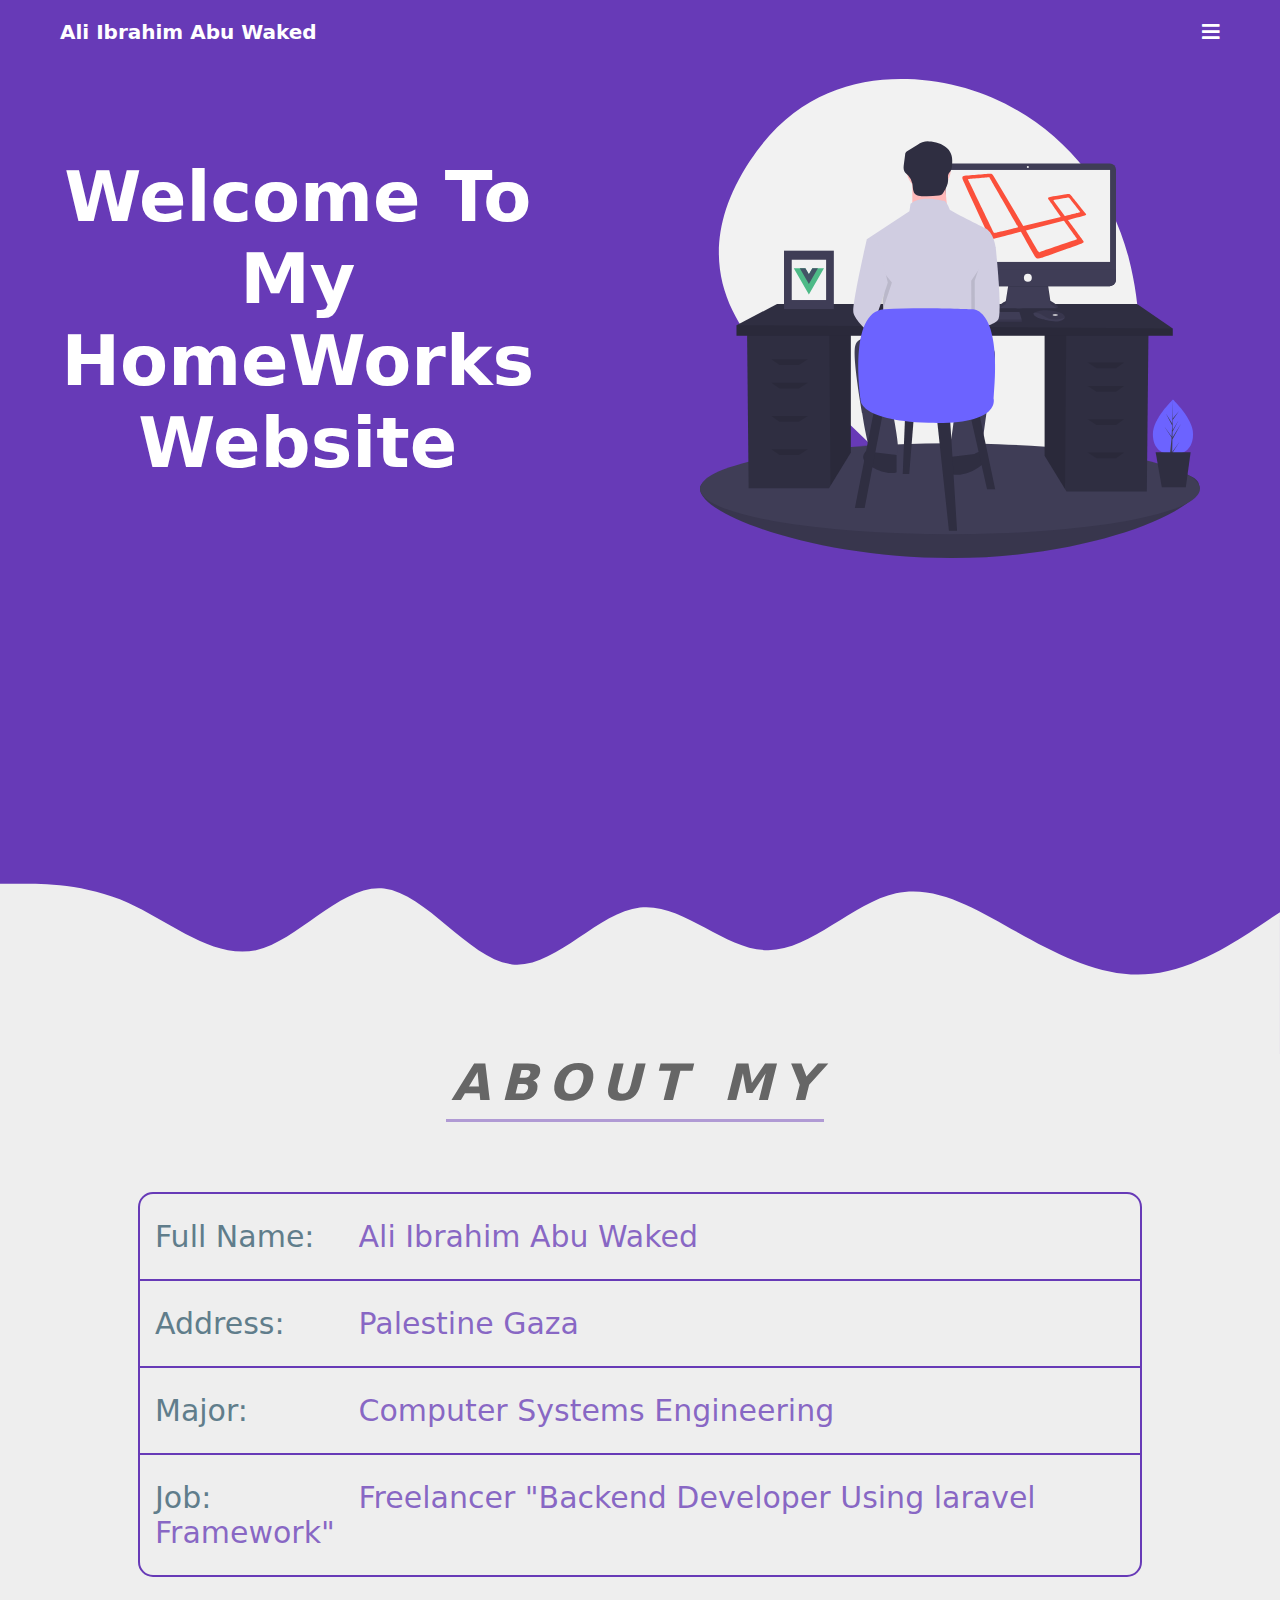
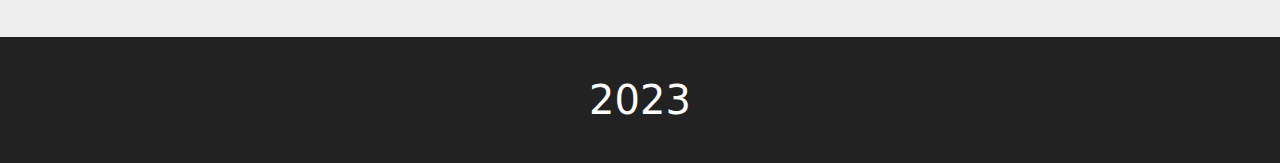
<file: index.html>
<!DOCTYPE html>
<html lang="en">

<head>
    <meta charset="UTF-8">
    <meta name="viewport" content="width=device-width, initial-scale=1.0">
    <link rel="stylesheet" href="https://use.fontawesome.com/releases/v5.15.4/css/all.css">
    <link rel="stylesheet" href="Homeworks/assets/css/prism.css" />
    <link rel="stylesheet" href="Homeworks/assets/css/style.css">
    <style>
        ::selection {
            color:#fff ;
            /* background-color: green; */
        }
        nav {
            background-color: #673AB7;
        }
        .menubar {
            background-color: #673AB7;
            opacity: 1;
            /* box-shadow: -8px 6px 169px 3px #452f69; */
        }
        h1 {
            font-size: 70px;
        }
        .home {
            min-height: 110vh;
            background-color: #673AB7;
            position: relative;
            z-index: -1;
        }
        .home svg {
            position: absolute;
            bottom: 0;
            
        }
        .home .content {
            display: flex;
            justify-content: space-between;
            padding: 15px 50px;
            color: #fff;
        }
        .home .content .intro {
            width: 42%;
            text-align: center;
            /* background-color: red; */
            display: flex;
            align-items: center;
        }
        .home .image {
            margin-right: 30px;
        }
        .home .image img{
            width: 500px;
        }
        .about-my h2 {
            margin-left: auto;
            margin-right: auto;
            font-size: 50px;
            letter-spacing: 10px;
            width: fit-content;
            font-style: italic;
            position: relative;
            color: #666;
        }
        .about-my h2::after {
            content: '';
            position: absolute;
            width: 100%;
            height: 3px;
            background-color: #683ab777;
            bottom: -10px;
            left: -5px;
        }
        .about-my .my-information {
            width: fit-content;
            margin-left: auto;
            margin-right: auto;
            font-size: 30px;
            margin-top: 80px;
            border-radius: 15px;
            border: 2px solid #673AB7;
            color: #673ab7bf;
        }
        .about-my .my-information div {
            width: 1000px;
            padding: 25px 15px;
            border-collapse: collapse;
            border-bottom: 2px solid #673AB7;
        }
        .about-my .my-information div:last-child {
            border: none;
        }
        .about-my .my-information div span {
            display: inline-block;
            width: 20%;
            color: #607d8b;
        }
       
        footer {
            background-color: #222;
            color: #fff;
            text-align: center;
            padding: 40px;
            font-size: 40px;
        }

        @media screen and (max-width:1100px) and (min-width:992px) {
            .home .image img{
            width: 400px;
        }
        .about-my .my-information div{
            width: 890px;
        }

        .about-my .my-information {
            font-size: 27px;
        }
    }
    @media screen and (max-width:992px) and (min-width:600px) {
        .about-my {
            padding-top: 60px;
        }
        .about-my .my-information div{
            width: 580px;
        }
        .about-my h2 {
            font-size: 35px;
        }

        .about-my .my-information {
            font-size: 20px;
        }
            .home .image img{
            width: 500px;
        }
        h1 {
             font-size: 50px;
        }
        .home .image {
            text-align: center;
        }
        .home .content {
            flex-direction: column;
            padding-top: 40px;
        }
        .home .content .intro {
            width: 90%;
            justify-content: center;
            margin-bottom: 50px;
        }
        .home svg {
            display: none;   
        }
        .home {
            min-height: 100vh;
        }
    }
        @media screen and (max-width:600px) {
            .about-my {
            padding-top: 50px;
        }
        .about-my .my-information div{
            width: 90%;
        }
        .about-my h2 {
            font-size: 30px;
        }

        .about-my .my-information {
            font-size: 18px;
        }
            h1 {
                font-size: 24px;
            }
            .home .image img{
            width: 350px;
          
        }
        .home .image {
            text-align: center;
        }
        .home .content {
            flex-direction: column;
            padding-top: 40px;
        }
        .home .content .intro {
            width: 90%;
            justify-content: center;
            margin-bottom: 50px;
        }
        .home svg {
            display: none;   
        }
        .home {
            min-height: 100vh;
        }
        }
        .about-my {
            background-color: #eee;
            padding-bottom: 60px;
        }
        
    </style>
    <title>Homeworks</title>

</head>

<body>
    <nav>
        <div class="name">Ali Ibrahim Abu Waked</div>
        <div class="menu">
            <i class="fas fa-bars" id="menu"></i>
        </div>
    </nav>
    <div class="menubar" id="menubar">
        <div class="links">
            <a href="index.html" class="active">Home</a>
            <a href="Homeworks/views/homework1.html">Homework1</a>
            <a href="Homeworks/views/homework2.html">Homework2</a>
        </div>
    </div>
    <div class="home">
       <div class="content">
        <div class="intro">
            <h1>Welcome To My HomeWorks Website</h1>
        </div>
        <div class="image">
            <img src="Homeworks/assets/images/undraw_laravel_and_vue_-59-tp.svg" alt="">
        </div>
       </div>
        <svg xmlns="http://www.w3.org/2000/svg" viewBox="0 0 1440 320">
            <path fill="#eee" fill-opacity="1" d="M0,128L24,128C48,128,96,128,144,149.3C192,171,240,213,288,202.7C336,192,384,128,432,133.3C480,139,528,213,576,218.7C624,224,672,160,720,154.7C768,149,816,203,864,202.7C912,203,960,149,1008,138.7C1056,128,1104,160,1152,186.7C1200,213,1248,235,1296,229.3C1344,224,1392,192,1416,176L1440,160L1440,320L1416,320C1392,320,1344,320,1296,320C1248,320,1200,320,1152,320C1104,320,1056,320,1008,320C960,320,912,320,864,320C816,320,768,320,720,320C672,320,624,320,576,320C528,320,480,320,432,320C384,320,336,320,288,320C240,320,192,320,144,320C96,320,48,320,24,320L0,320Z"></path>
          </svg>
    </div>
    <div class="about-my">
        <h2>ABOUT MY</h2>
        <div class="my-information">
            <div class="full-name">
                <span>Full Name:</span>
                Ali Ibrahim Abu Waked
            </div>
            <div class="address">
                <span>Address:</span>
                Palestine Gaza
            </div>
            <div class="Major">
                <span>Major:</span> 
                Computer Systems Engineering
            </div>
            <div class="job">
                <span>Job:</span>
                Freelancer "Backend Developer Using laravel Framework"
            </div>
        </div>
    </div>
    <footer>
        2023
    </footer>
</body>
<script src="Homeworks/assets/js/prism.js"></script>
<script src="Homeworks/assets/js/javascript.js"></script>
<script>

</script>

</html>
</file>
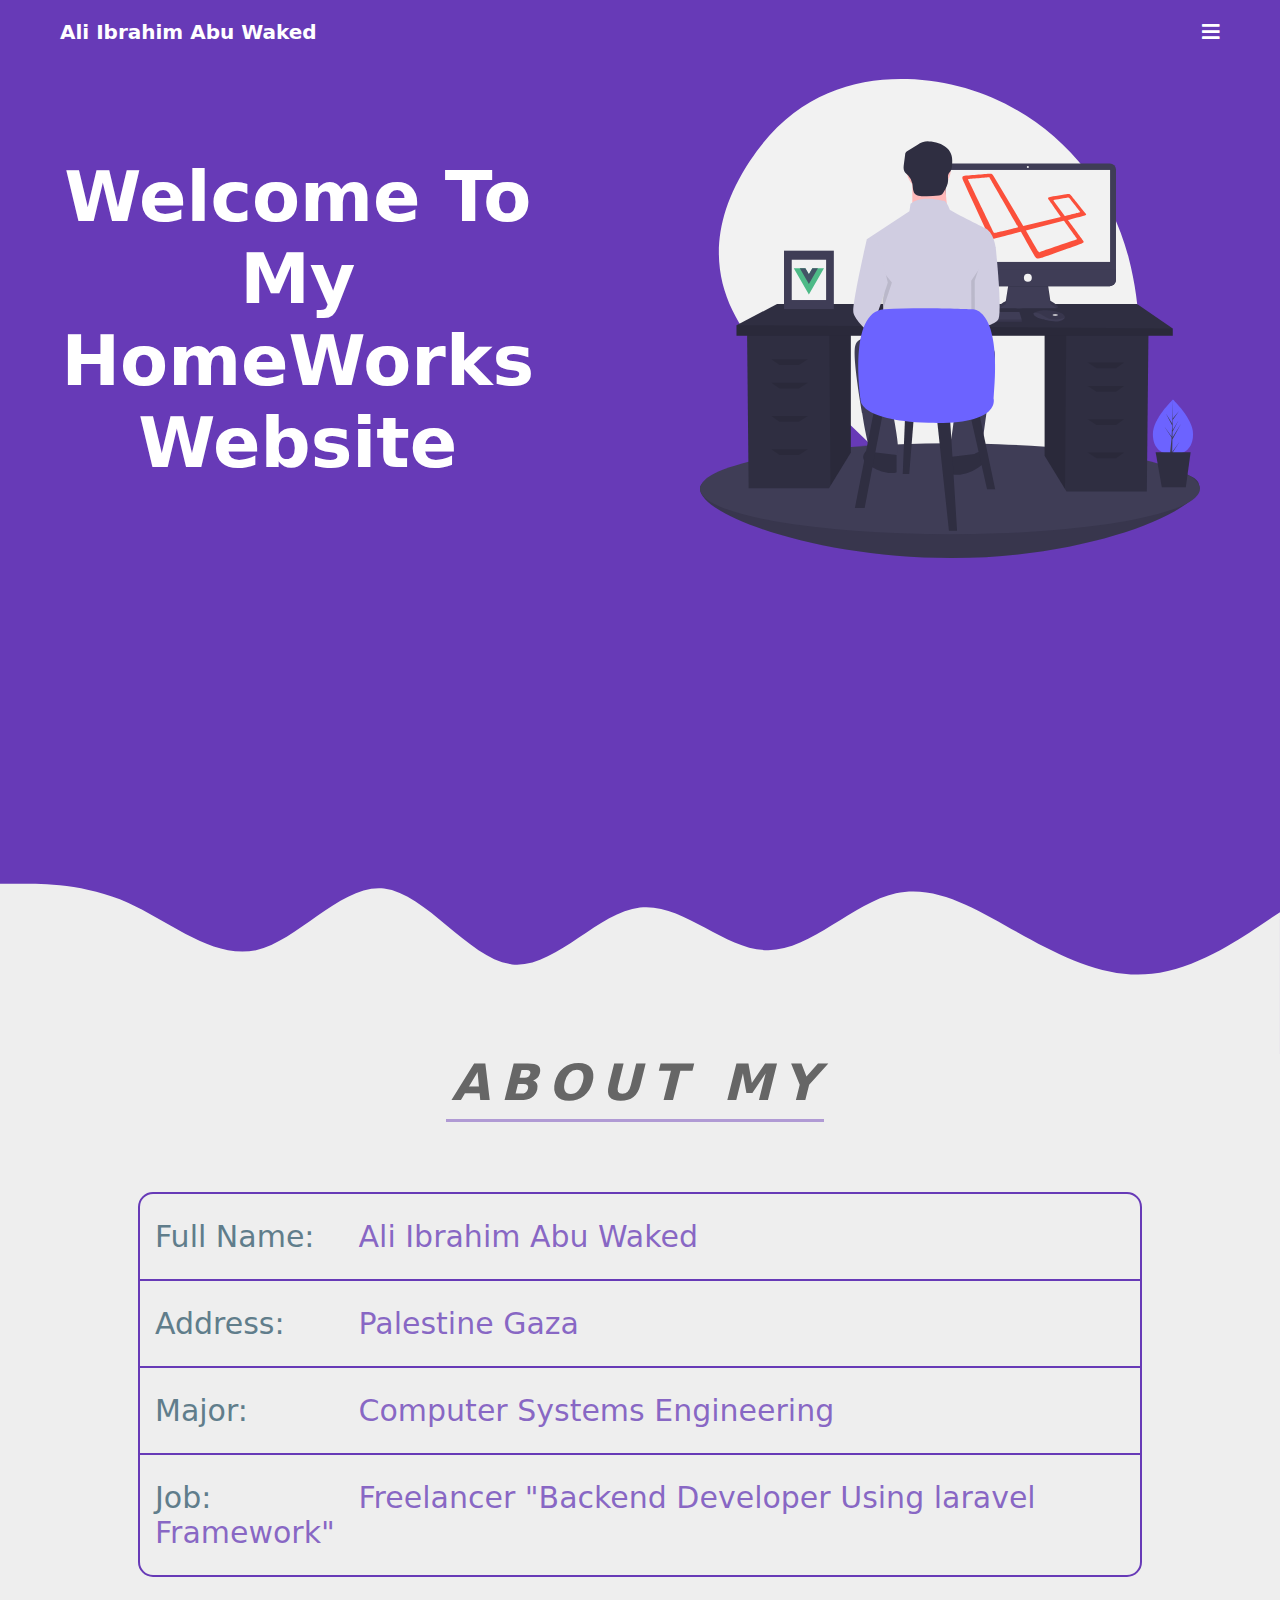
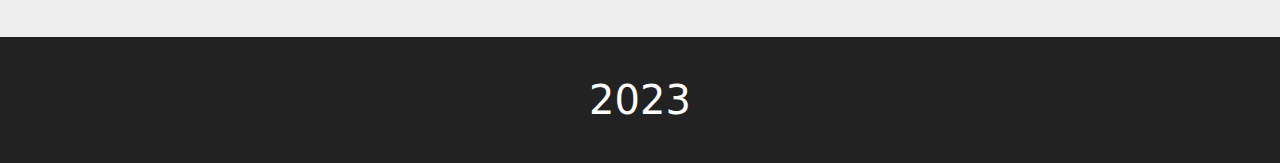
<file: public/index.html>
<!DOCTYPE html>
<html lang="en">

<head>
    <meta charset="UTF-8">
    <meta name="viewport" content="width=device-width, initial-scale=1.0">
    <link rel="stylesheet" href="https://use.fontawesome.com/releases/v5.15.4/css/all.css">
    <link rel="stylesheet" href="../Homeworks/assets/css/prism.css" />
    <link rel="stylesheet" href="../Homeworks/assets/css/style.css">
    <style>
        ::selection {
            color:#fff ;
            /* background-color: green; */
        }
        nav {
            background-color: #673AB7;
        }
        .menubar {
            background-color: #673AB7;
            opacity: 1;
            /* box-shadow: -8px 6px 169px 3px #452f69; */
        }
        h1 {
            font-size: 70px;
        }
        .home {
            min-height: 110vh;
            background-color: #673AB7;
            position: relative;
            z-index: -1;
        }
        .home svg {
            position: absolute;
            bottom: 0;
            
        }
        .home .content {
            display: flex;
            justify-content: space-between;
            padding: 15px 50px;
            color: #fff;
        }
        .home .content .intro {
            width: 42%;
            text-align: center;
            /* background-color: red; */
            display: flex;
            align-items: center;
        }
        .home .image {
            margin-right: 30px;
        }
        .home .image img{
            width: 500px;
        }
        .about-my h2 {
            margin-left: auto;
            margin-right: auto;
            font-size: 50px;
            letter-spacing: 10px;
            width: fit-content;
            font-style: italic;
            position: relative;
            color: #666;
        }
        .about-my h2::after {
            content: '';
            position: absolute;
            width: 100%;
            height: 3px;
            background-color: #683ab777;
            bottom: -10px;
            left: -5px;
        }
        .about-my .my-information {
            width: fit-content;
            margin-left: auto;
            margin-right: auto;
            font-size: 30px;
            margin-top: 80px;
            border-radius: 15px;
            border: 2px solid #673AB7;
            color: #673ab7bf;
        }
        .about-my .my-information div {
            width: 1000px;
            padding: 25px 15px;
            border-collapse: collapse;
            border-bottom: 2px solid #673AB7;
        }
        .about-my .my-information div:last-child {
            border: none;
        }
        .about-my .my-information div span {
            display: inline-block;
            width: 20%;
            color: #607d8b;
        }
       
        footer {
            background-color: #222;
            color: #fff;
            text-align: center;
            padding: 40px;
            font-size: 40px;
        }

        @media screen and (max-width:1100px) and (min-width:992px) {
            .home .image img{
            width: 400px;
        }
        .about-my .my-information div{
            width: 890px;
        }

        .about-my .my-information {
            font-size: 27px;
        }
    }
    @media screen and (max-width:992px) and (min-width:600px) {
        .about-my {
            padding-top: 60px;
        }
        .about-my .my-information div{
            width: 580px;
        }
        .about-my h2 {
            font-size: 35px;
        }

        .about-my .my-information {
            font-size: 20px;
        }
            .home .image img{
            width: 500px;
        }
        h1 {
             font-size: 50px;
        }
        .home .image {
            text-align: center;
        }
        .home .content {
            flex-direction: column;
            padding-top: 40px;
        }
        .home .content .intro {
            width: 90%;
            justify-content: center;
            margin-bottom: 50px;
        }
        .home svg {
            display: none;   
        }
        .home {
            min-height: 100vh;
        }
    }
        @media screen and (max-width:600px) {
            .about-my {
            padding-top: 50px;
        }
        .about-my .my-information div{
            width: 90%;
        }
        .about-my h2 {
            font-size: 30px;
        }

        .about-my .my-information {
            font-size: 18px;
        }
            h1 {
                font-size: 24px;
            }
            .home .image img{
            width: 350px;
          
        }
        .home .image {
            text-align: center;
        }
        .home .content {
            flex-direction: column;
            padding-top: 40px;
        }
        .home .content .intro {
            width: 90%;
            justify-content: center;
            margin-bottom: 50px;
        }
        .home svg {
            display: none;   
        }
        .home {
            min-height: 100vh;
        }
        }
        .about-my {
            background-color: #eee;
            padding-bottom: 60px;
        }
        
    </style>
    <title>Homeworks</title>

</head>

<body>
    <nav>
        <div class="name">Ali Ibrahim Abu Waked</div>
        <div class="menu">
            <i class="fas fa-bars" id="menu"></i>
        </div>
    </nav>
    <div class="menubar" id="menubar">
        <div class="links">
            <a href="/public/index.html" class="active">Home</a>
            <a href="../Homeworks/views/homework1.html">Homework1</a>
            <a href="../Homeworks/views/homework2.html">Homework2</a>
        </div>
    </div>
    <div class="home">
       <div class="content">
        <div class="intro">
            <h1>Welcome To My HomeWorks Website</h1>
        </div>
        <div class="image">
            <img src="../Homeworks/assets/images/undraw_laravel_and_vue_-59-tp.svg" alt="">
        </div>
       </div>
        <svg xmlns="http://www.w3.org/2000/svg" viewBox="0 0 1440 320">
            <path fill="#eee" fill-opacity="1" d="M0,128L24,128C48,128,96,128,144,149.3C192,171,240,213,288,202.7C336,192,384,128,432,133.3C480,139,528,213,576,218.7C624,224,672,160,720,154.7C768,149,816,203,864,202.7C912,203,960,149,1008,138.7C1056,128,1104,160,1152,186.7C1200,213,1248,235,1296,229.3C1344,224,1392,192,1416,176L1440,160L1440,320L1416,320C1392,320,1344,320,1296,320C1248,320,1200,320,1152,320C1104,320,1056,320,1008,320C960,320,912,320,864,320C816,320,768,320,720,320C672,320,624,320,576,320C528,320,480,320,432,320C384,320,336,320,288,320C240,320,192,320,144,320C96,320,48,320,24,320L0,320Z"></path>
          </svg>
    </div>
    <div class="about-my">
        <h2>ABOUT MY</h2>
        <div class="my-information">
            <div class="full-name">
                <span>Full Name:</span>
                Ali Ibrahim Abu Waked
            </div>
            <div class="address">
                <span>Address:</span>
                Palestine Gaza
            </div>
            <div class="Major">
                <span>Major:</span> 
                Computer Systems Engineering
            </div>
            <div class="job">
                <span>Job:</span>
                Freelancer "Backend Developer Using laravel Framework"
            </div>
        </div>
    </div>
    <footer>
        2023
    </footer>
</body>
<script src="../Homeworks/assets/js/prism.js"></script>
<script src="../Homeworks/assets/js/javascript.js"></script>
<script>

</script>

</html>
</file>
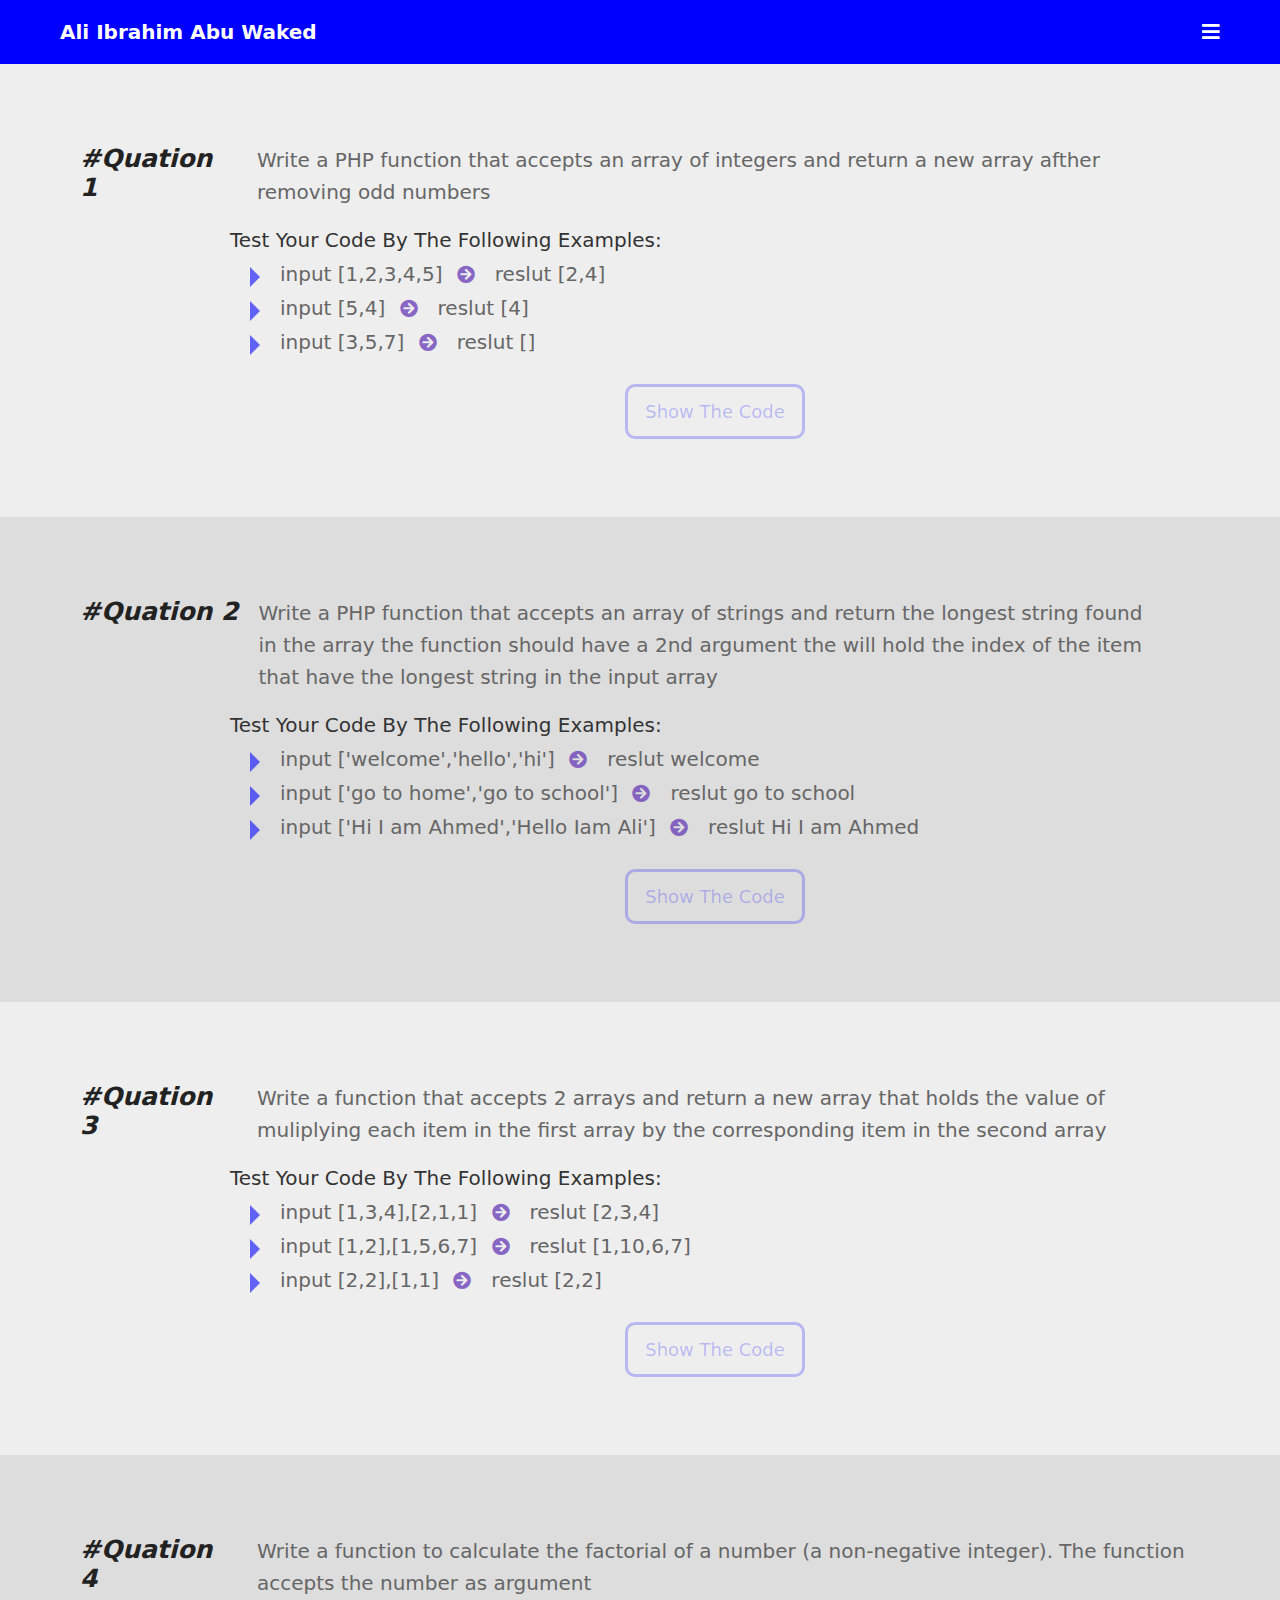
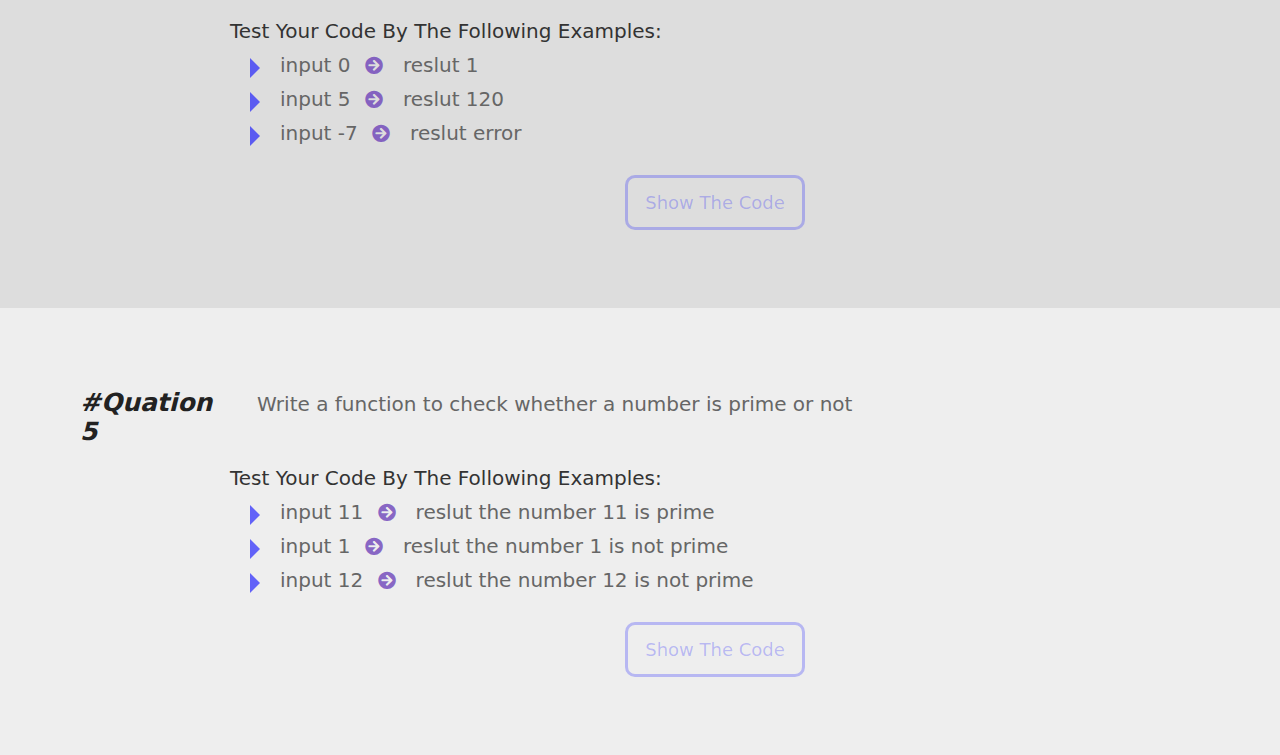
<file: Homework2.html>
<!DOCTYPE html>
<html lang="en">

<head>
    <meta charset="UTF-8">
    <meta name="viewport" content="width=device-width, initial-scale=1.0">
    <link rel="stylesheet" href="https://use.fontawesome.com/releases/v5.15.4/css/all.css">
    <link rel="stylesheet" href="prism.css" />
    <title>Homework2</title>
    <style>
        * {
            padding: 0;
            margin: 0;
            box-sizing: border-box;
            outline: none;
            text-decoration: none;
            font-family: system-ui, -apple-system, BlinkMacSystemFont, 'Segoe UI', Roboto, Oxygen, Ubuntu, Cantarell, 'Open Sans', 'Helvetica Neue', sans-serif;
        }

        body {
            overflow-x: hidden;
        }

        nav {
            display: flex;
            align-items: center;
            margin-left: auto;
            margin-right: auto;
            background-color: blue;
            padding: 20px 60px;
            justify-content: space-between;
            color: #fff;
            font-size: 20px;
        }

        nav .name {
            font-weight: bold;
            cursor: default;
            user-select: none;
        }



        nav .links a:hover {
            color: red;
        }

        nav .menu i {
            cursor: pointer;
            transition: 0.5s;
            font-size: 20px;
        }

        nav .menu i:hover {
            opacity: 0.5;
        }

        .menubar {
            min-height: 100vh;
            position: absolute;
            width: 25%;
            background-color: blue;
            right: -100%;
            opacity: 0.5;
            top: 65px;
            transition: 0.5s;
        }

        .right {
            right: 0;
        }

        .container {
            width: 90%;
            margin-right: auto;
            margin-left: auto;
        }

        .first-color-background {
            padding: 80px 80px 50px;
            background-color: #eee;
        }

        .second-color-background {
            padding: 80px 80px 50px;
            background-color: #ddd;
        }

        .answer-information span {
            font-size: 20px;
            color: #666;
        }


        .answer-information span.quation {
            display: flex;
        }

        .answer-information span.quation p {
            line-height: 1.6;
            width: 85%;
        }

        .answer-information i {
            font-weight: bold;
            font-size: 25px;
            margin-right: 20px;
            color: #222;
        }

        .answer-information div {
            margin-top: 20px;
            margin-left: 150px;
        }

        .answer-information div p {
            font-size: 20px;
            font-weight: 500;
            color: #333;
        }

        .answer-information div ul {
            margin-left: 50px;
        }

        .answer-information div ul li {
            margin-top: 10px;
            list-style: none;
            position: relative;
        }

        .answer-information div ul li::after {
            content: '';
            position: absolute;
            border: #0000ff96 10px solid;
            top: 5px;
            left: -30px;
            border-right-color: transparent;
            border-bottom-color: transparent;
            border-top-color: transparent;
        }

        .answer-information div ul li i {
            color: #673ab7bf;
            font-size: 18px;
            margin-left: 8px;
        }

        .show-code {
            text-align: center;
        }

        button[type='button'] {
            font-size: 18px;
            margin-top: 10px;
            background-color: transparent;
            border-radius: 10px;
            width: 180px;
            height: 55px;
            cursor: pointer;
            color: #0000ff3b;
            text-transform: capitalize;
            border: 3px solid #0000ff3b;
            transition: 0.5s;
            font-weight: 500;
        }

        button[type='button']:hover {
            border-color: #0000ff96;
            color: #0000ff96;
        }

        .code {
            text-align: center;
        }

        .code pre {
            transition: 0.5s;
            /* width: 800px; */
            width: 800px;
            margin-left: auto;
            margin-right: auto;
            /* padding: 0; */
            padding: 0;

        }

        .hidden-code {
            padding: 0;
            height: 0px;
        }

        .display-code {
            /* width: 800px; */
            /* padding: 10px;
            width: 800px; */
            /* display: block; */
            height: 300px;

        }

        .menubar .links {
            display: flex;
            flex-direction: column;
            gap: 10px;
            padding-top: 30px;
        }

        .menubar .links a {
            display: inline-block;
            padding-left: 40px;
            margin-right: 15px;
            color: #fff;
            transition: 0.5s;
            font-size: 20px;
            padding-bottom: 20px;
            border-bottom: 2px solid #fff;
            transition: 0.5s;
            user-select: none;
        }

        .menubar .links a.active {
            /* cursor: default; */
            pointer-events: none;
            color: #03A9F4;
            border-bottom-color: #03A9F4;
        }

        .menubar .links a:hover {
            color: #03A9F4;
            border-bottom-color: #03A9F4;
        }
    </style>
</head>

<body>
    <nav>
        <div class="name">Ali Ibrahim Abu Waked</div>
        <div class="menu">
            <i class="fas fa-bars" id="menu"></i>
        </div>
    </nav>
    <div class="menubar" id="menubar">
        <div class="links">
            <a href="/index.html">Homework1</a>
            <a href="/homework2.html" class="active">Homework2</a>
        </div>
    </div>

    <div class="answer-information first-color-background   ">
        <span class="quation"><i>#Quation 1</i>
            <p>Write a PHP function that accepts an array of integers and return a new array afther removing odd numbers</p>
        </span>
        <div>
            <p>Test Your Code By The Following Examples:</p>
            <span class="reslut">
                <ul>
                    <li>input [1,2,3,4,5] <i class="fas fa-arrow-circle-right"></i>reslut [2,4]</li>
                    <li>input [5,4] <i class="fas fa-arrow-circle-right"></i>reslut [4]</li>
                    <li>input [3,5,7] <i class="fas fa-arrow-circle-right"></i>reslut []</li>
                </ul>
            </span>
        </div>
        <div class="show-code">
            <button type="button" class="button-show-code-1">show the code</button>
        </div>
        <div class="code language-php">
            <pre class="hidden-code pre-1">
            <code>
    &lt;?php
        function removeOddNumberFromArray(array $int)
        {
            return array_filter($int, function ($val) {
                if ($val % 2 == 0) {
                    return $val;
                }
            });
        } 
        removeOddNumberFromArray([2,4,6]); // return [2,4,6]
    ?&gt;
                </code>
            </pre>
        </div>
    </div>
    <div class="answer-information second-color-background   ">
        <span class="quation"><i>#Quation 2 </i>
            <p style="width:80%;">Write a PHP function that accepts an array of strings and return the longest string found in the
                array the function should have a 2nd argument the will hold the index of the item that have the longest string in the input array</p>
        </span>
        <div>
            <p>Test Your Code By The Following Examples:</p>
            <span class="reslut">
                <ul>
                    <li>input ['welcome','hello','hi'] <i class="fas fa-arrow-circle-right"></i>reslut welcome</li>
                    <li>input ['go to home','go to school'] <i class="fas fa-arrow-circle-right"></i>reslut go to school</li>
                    <li>input ['Hi I am Ahmed','Hello Iam Ali'] <i class="fas fa-arrow-circle-right"></i>reslut Hi I am Ahmed</li>
                </ul>
            </span>
        </div>
        <div class="show-code">
            <button type="button" class="button-show-code-2">show the code</button>
        </div>
        <div class="code language-php">
            <pre class="hidden-code pre-2">
            <code>
    &lt;?php
    function longetStringFromArray($array, &$len = 0)
    {
        $count = 0;
        foreach ($array as $key => $value) {
            if ($count < strlen($value)) {
                $count = strlen($value);
                $len = $key;
            }
        }
        return $array[$len];
    }

    longetStringFromArray(['hello', 'hi', 'go'], $index); // return hello
    ?&gt;
                </code>
            </pre>
        </div>
    </div>
    <div class="answer-information first-color-background">
        <span class="quation"><i>#Quation 3</i>
            <p>Write a function that accepts 2 arrays and return a new array that holds the value
                of muliplying each item in the first array by the corresponding item in the second array</p>
        </span>
        <div>
            <p>Test Your Code By The Following Examples:</p>
            <span class="reslut">
                <ul>
                    <li>input [1,3,4],[2,1,1] <i class="fas fa-arrow-circle-right"></i>reslut [2,3,4]</li>
                    <li>input [1,2],[1,5,6,7] <i class="fas fa-arrow-circle-right"></i>reslut [1,10,6,7]</li>
                    <li>input [2,2],[1,1] <i class="fas fa-arrow-circle-right"></i>reslut [2,2]</li>
                </ul>
            </span>
        </div>
        <div class="show-code">
            <button type="button" class="button-show-code-3">show the code</button>
        </div>
        <div class="code language-php">
            <pre class="hidden-code pre-3">
            <code>
    &lt;?php
    function multiplayTowArrayToggter(array $arry1, array $array2)
    {
        $count = count($arry1) > count($array2) ? count($arry1) : count($array2);
        for ($i = 0; $i < $count; $i++) {
            if (isset($arry[$i]) && isset($array2)) {
                $reslut[] = $arry1[$i] * $array2[$i];
            } elseif (isset($arry1[$i])) {
                $reslut[] = $arry1[$i];
            } elseif (isset($array2[$i])) {
                $reslut[] = $array2[$i];
            }
        }
        return $reslut;
    }
    multiplayTowArrayToggter([1,2,4],[2,3,2]); // return [2,6,8]
    ?&gt;
                </code>
            </pre>
        </div>
    </div>
    <div class="answer-information second-color-background   ">
        <span class="quation"><i>#Quation 4</i>
            <p>Write a function to calculate the factorial of a number (a non-negative integer). The function accepts the number as argument</p>
        </span>
        <div>
            <p>Test Your Code By The Following Examples:</p>
            <span class="reslut">
                <ul>
                    <li>input 0 <i class="fas fa-arrow-circle-right"></i>reslut 1</li>
                    <li>input 5 <i class="fas fa-arrow-circle-right"></i>reslut 120</li>
                    <li>input -7 <i class="fas fa-arrow-circle-right"></i>reslut error</li>
                </ul>
            </span>
        </div>
        <div class="show-code">
            <button type="button" class="button-show-code-4">show the code</button>
        </div>
        <div class="code language-php">
            <pre class="hidden-code pre-4">
            <code>
    &lt;?php
    function factorial($number)
    {
        if ($number < 0) {
            return  'error';
        }
        if ($number == 0 || $number == 1) {
            return 1;
        }
        return $number * factorial($number - 1);
    }
    factorial(3); // return 6
    ?&gt;
                </code>
            </pre>
        </div>
    </div>
    <div class="answer-information first-color-background   ">
        <span class="quation"><i>#Quation 5</i>
            <p>Write a function to check whether a number is prime or not</p>
        </span>
        <div>
            <p>Test Your Code By The Following Examples:</p>
            <span class="reslut">
                <ul>
                    <li>input 11 <i class="fas fa-arrow-circle-right"></i>reslut the number 11 is prime</li>
                    <li>input 1 <i class="fas fa-arrow-circle-right"></i>reslut the number 1 is not prime</li>
                    <li>input 12 <i class="fas fa-arrow-circle-right"></i>reslut the number 12 is not prime</li>
                </ul>
            </span>
        </div>
        <div class="show-code">
            <button type="button" class="button-show-code-5">show the code</button>
        </div>
        <div class="code language-php">
            <pre class="hidden-code pre-5">
            <code>
    &lt;?php
    function prime($number)
    {
        if ($number <= 1) {
            return "the number $number is not prime";
        }
        for ($i = 2; $i < $number - 1; $i++) {
            if ($number % $i == 0) {
                return "the number $number is not prime";;
            }
        }
        return "the number $number is prime";
    }
    prime(6); // return 'the number 6 is not prime'
    ?&gt;
                </code>
            </pre>
        </div>
    </div>

</body>
<script src="prism.js"></script>
<script>
    document.getElementById('menu').onclick = function() {
        document.getElementById('menubar').classList.toggle('right')
    }
    buttons = document.querySelectorAll('button[type="button"]');
    numberOfButton = buttons.length;
    console.log(numberOfButton);
    for (let i = 1; i <= numberOfButton; i++) {
        document.getElementsByClassName(`button-show-code-${i}`)[0].onclick = function() {
            document.getElementsByClassName(`pre-${i}`)[0].classList.toggle('display-code')
            document.getElementsByClassName(`pre-${i}`)[0].classList.toggle('hidden-code')
            if (document.getElementsByClassName(`pre-${i}`)[0].classList.contains('display-code')) {
                document.getElementsByClassName(`button-show-code-${i}`)[0].innerHTML = 'hidden code';
            } else {
                document.getElementsByClassName(`button-show-code-${i}`)[0].innerHTML = 'show the code';
            }
        }
    }
</script>

</html>
</file>
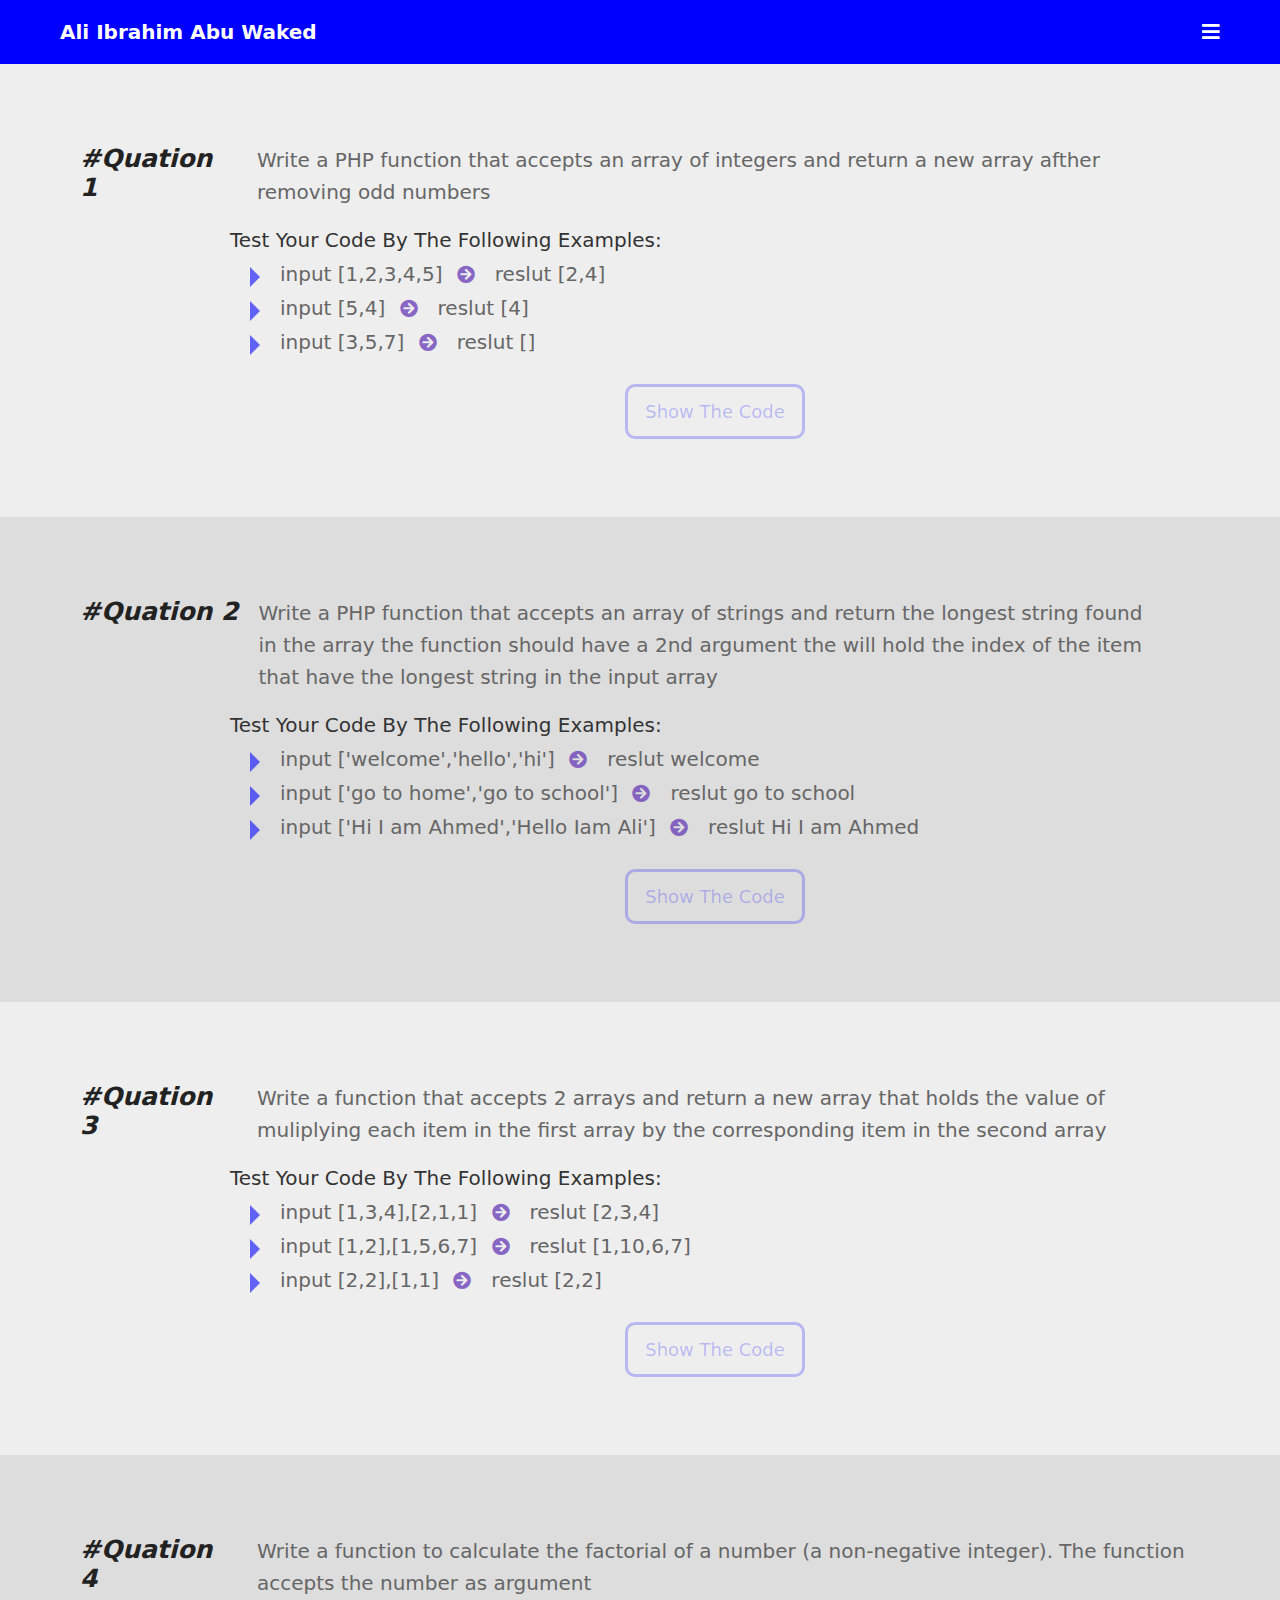
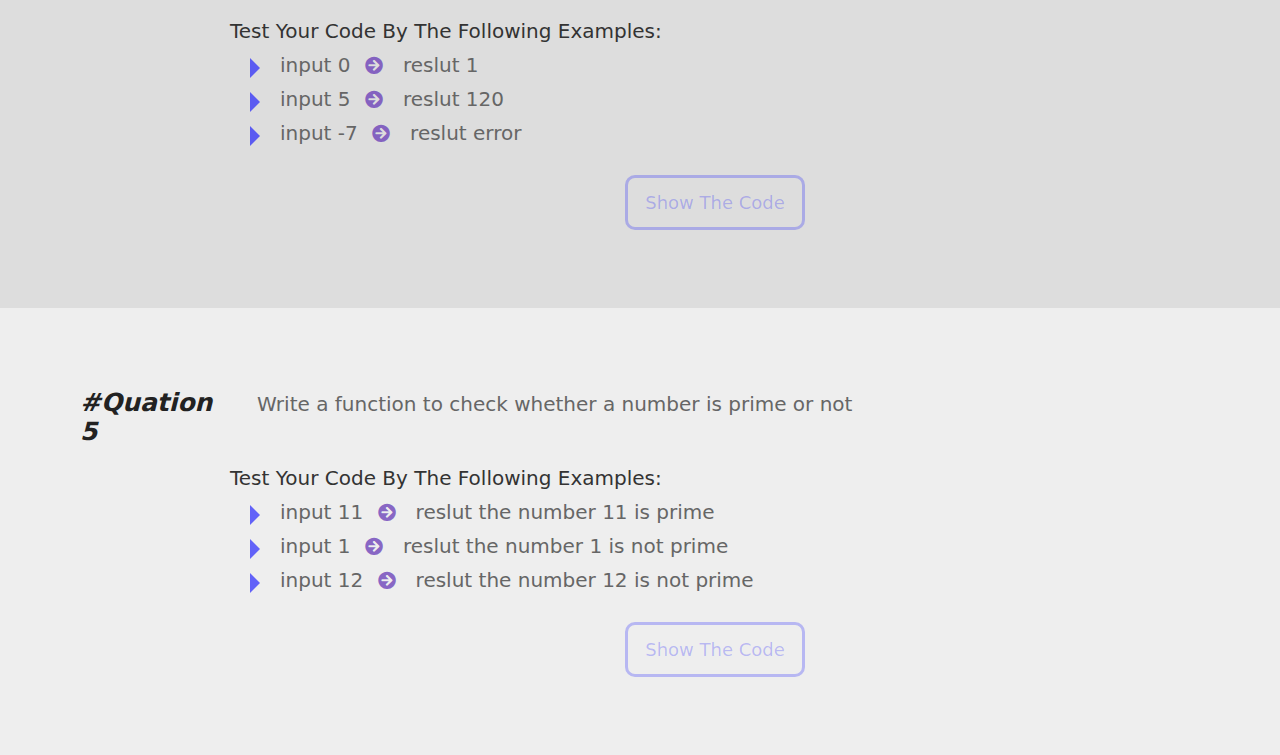
<file: homework2.html>
<!DOCTYPE html>
<html lang="en">

<head>
    <meta charset="UTF-8">
    <meta name="viewport" content="width=device-width, initial-scale=1.0">
    <link rel="stylesheet" href="https://use.fontawesome.com/releases/v5.15.4/css/all.css">
    <link rel="stylesheet" href="prism.css" />
    <title>Homework2</title>
    <style>
        * {
            padding: 0;
            margin: 0;
            box-sizing: border-box;
            outline: none;
            text-decoration: none;
            font-family: system-ui, -apple-system, BlinkMacSystemFont, 'Segoe UI', Roboto, Oxygen, Ubuntu, Cantarell, 'Open Sans', 'Helvetica Neue', sans-serif;
        }

        body {
            overflow-x: hidden;
        }

        nav {
            display: flex;
            align-items: center;
            margin-left: auto;
            margin-right: auto;
            background-color: blue;
            padding: 20px 60px;
            justify-content: space-between;
            color: #fff;
            font-size: 20px;
        }

        nav .name {
            font-weight: bold;
            cursor: default;
            user-select: none;
        }



        nav .links a:hover {
            color: red;
        }

        nav .menu i {
            cursor: pointer;
            transition: 0.5s;
            font-size: 20px;
        }

        nav .menu i:hover {
            opacity: 0.5;
        }

        .menubar {
            min-height: 100vh;
            position: absolute;
            width: 25%;
            background-color: blue;
            right: -100%;
            opacity: 0.5;
            top: 65px;
            transition: 0.5s;
        }

        .right {
            right: 0;
        }

        .container {
            width: 90%;
            margin-right: auto;
            margin-left: auto;
        }

        .first-color-background {
            padding: 80px 80px 50px;
            background-color: #eee;
        }

        .second-color-background {
            padding: 80px 80px 50px;
            background-color: #ddd;
        }

        .answer-information span {
            font-size: 20px;
            color: #666;
        }


        .answer-information span.quation {
            display: flex;
        }

        .answer-information span.quation p {
            line-height: 1.6;
            width: 85%;
        }

        .answer-information i {
            font-weight: bold;
            font-size: 25px;
            margin-right: 20px;
            color: #222;
        }

        .answer-information div {
            margin-top: 20px;
            margin-left: 150px;
        }

        .answer-information div p {
            font-size: 20px;
            font-weight: 500;
            color: #333;
        }

        .answer-information div ul {
            margin-left: 50px;
        }

        .answer-information div ul li {
            margin-top: 10px;
            list-style: none;
            position: relative;
        }

        .answer-information div ul li::after {
            content: '';
            position: absolute;
            border: #0000ff96 10px solid;
            top: 5px;
            left: -30px;
            border-right-color: transparent;
            border-bottom-color: transparent;
            border-top-color: transparent;
        }

        .answer-information div ul li i {
            color: #673ab7bf;
            font-size: 18px;
            margin-left: 8px;
        }

        .show-code {
            text-align: center;
        }

        button[type='button'] {
            font-size: 18px;
            margin-top: 10px;
            background-color: transparent;
            border-radius: 10px;
            width: 180px;
            height: 55px;
            cursor: pointer;
            color: #0000ff3b;
            text-transform: capitalize;
            border: 3px solid #0000ff3b;
            transition: 0.5s;
            font-weight: 500;
        }

        button[type='button']:hover {
            border-color: #0000ff96;
            color: #0000ff96;
        }

        .code {
            text-align: center;
        }

        .code pre {
            transition: 0.5s;
            /* width: 800px; */
            width: 800px;
            margin-left: auto;
            margin-right: auto;
            /* padding: 0; */
            padding: 0;

        }

        .hidden-code {
            padding: 0;
            height: 0px;
        }

        .display-code {
            /* width: 800px; */
            /* padding: 10px;
            width: 800px; */
            /* display: block; */
            height: 300px;

        }

        .menubar .links {
            display: flex;
            flex-direction: column;
            gap: 10px;
            padding-top: 30px;
        }

        .menubar .links a {
            display: inline-block;
            padding-left: 40px;
            margin-right: 15px;
            color: #fff;
            transition: 0.5s;
            font-size: 20px;
            padding-bottom: 20px;
            border-bottom: 2px solid #fff;
            transition: 0.5s;
            user-select: none;
        }

        .menubar .links a.active {
            /* cursor: default; */
            pointer-events: none;
            color: #03A9F4;
            border-bottom-color: #03A9F4;
        }

        .menubar .links a:hover {
            color: #03A9F4;
            border-bottom-color: #03A9F4;
        }
    </style>
</head>

<body>
    <nav>
        <div class="name">Ali Ibrahim Abu Waked</div>
        <div class="menu">
            <i class="fas fa-bars" id="menu"></i>
        </div>
    </nav>
    <div class="menubar" id="menubar">
        <div class="links">
            <a href="/Homework_gsk/index.html">Homework1</a>
            <a href="/Homework_gsk/homework2.html" class="active">Homework2</a>
        </div>
    </div>

    <div class="answer-information first-color-background   ">
        <span class="quation"><i>#Quation 1</i>
            <p>Write a PHP function that accepts an array of integers and return a new array afther removing odd numbers</p>
        </span>
        <div>
            <p>Test Your Code By The Following Examples:</p>
            <span class="reslut">
                <ul>
                    <li>input [1,2,3,4,5] <i class="fas fa-arrow-circle-right"></i>reslut [2,4]</li>
                    <li>input [5,4] <i class="fas fa-arrow-circle-right"></i>reslut [4]</li>
                    <li>input [3,5,7] <i class="fas fa-arrow-circle-right"></i>reslut []</li>
                </ul>
            </span>
        </div>
        <div class="show-code">
            <button type="button" class="button-show-code-1">show the code</button>
        </div>
        <div class="code language-php">
            <pre class="hidden-code pre-1">
            <code>
    &lt;?php
        function removeOddNumberFromArray(array $int)
        {
            return array_filter($int, function ($val) {
                if ($val % 2 == 0) {
                    return $val;
                }
            });
        } 
        removeOddNumberFromArray([2,4,6]); // return [2,4,6]
    ?&gt;
                </code>
            </pre>
        </div>
    </div>
    <div class="answer-information second-color-background   ">
        <span class="quation"><i>#Quation 2 </i>
            <p style="width:80%;">Write a PHP function that accepts an array of strings and return the longest string found in the
                array the function should have a 2nd argument the will hold the index of the item that have the longest string in the input array</p>
        </span>
        <div>
            <p>Test Your Code By The Following Examples:</p>
            <span class="reslut">
                <ul>
                    <li>input ['welcome','hello','hi'] <i class="fas fa-arrow-circle-right"></i>reslut welcome</li>
                    <li>input ['go to home','go to school'] <i class="fas fa-arrow-circle-right"></i>reslut go to school</li>
                    <li>input ['Hi I am Ahmed','Hello Iam Ali'] <i class="fas fa-arrow-circle-right"></i>reslut Hi I am Ahmed</li>
                </ul>
            </span>
        </div>
        <div class="show-code">
            <button type="button" class="button-show-code-2">show the code</button>
        </div>
        <div class="code language-php">
            <pre class="hidden-code pre-2">
            <code>
    &lt;?php
    function longetStringFromArray($array, &$len = 0)
    {
        $count = 0;
        foreach ($array as $key => $value) {
            if ($count < strlen($value)) {
                $count = strlen($value);
                $len = $key;
            }
        }
        return $array[$len];
    }

    longetStringFromArray(['hello', 'hi', 'go'], $index); // return hello
    ?&gt;
                </code>
            </pre>
        </div>
    </div>
    <div class="answer-information first-color-background">
        <span class="quation"><i>#Quation 3</i>
            <p>Write a function that accepts 2 arrays and return a new array that holds the value
                of muliplying each item in the first array by the corresponding item in the second array</p>
        </span>
        <div>
            <p>Test Your Code By The Following Examples:</p>
            <span class="reslut">
                <ul>
                    <li>input [1,3,4],[2,1,1] <i class="fas fa-arrow-circle-right"></i>reslut [2,3,4]</li>
                    <li>input [1,2],[1,5,6,7] <i class="fas fa-arrow-circle-right"></i>reslut [1,10,6,7]</li>
                    <li>input [2,2],[1,1] <i class="fas fa-arrow-circle-right"></i>reslut [2,2]</li>
                </ul>
            </span>
        </div>
        <div class="show-code">
            <button type="button" class="button-show-code-3">show the code</button>
        </div>
        <div class="code language-php">
            <pre class="hidden-code pre-3">
            <code>
    &lt;?php
    function multiplayTowArrayToggter(array $arry1, array $array2)
    {
        $count = count($arry1) > count($array2) ? count($arry1) : count($array2);
        for ($i = 0; $i < $count; $i++) {
            if (isset($arry[$i]) && isset($array2)) {
                $reslut[] = $arry1[$i] * $array2[$i];
            } elseif (isset($arry1[$i])) {
                $reslut[] = $arry1[$i];
            } elseif (isset($array2[$i])) {
                $reslut[] = $array2[$i];
            }
        }
        return $reslut;
    }
    multiplayTowArrayToggter([1,2,4],[2,3,2]); // return [2,6,8]
    ?&gt;
                </code>
            </pre>
        </div>
    </div>
    <div class="answer-information second-color-background   ">
        <span class="quation"><i>#Quation 4</i>
            <p>Write a function to calculate the factorial of a number (a non-negative integer). The function accepts the number as argument</p>
        </span>
        <div>
            <p>Test Your Code By The Following Examples:</p>
            <span class="reslut">
                <ul>
                    <li>input 0 <i class="fas fa-arrow-circle-right"></i>reslut 1</li>
                    <li>input 5 <i class="fas fa-arrow-circle-right"></i>reslut 120</li>
                    <li>input -7 <i class="fas fa-arrow-circle-right"></i>reslut error</li>
                </ul>
            </span>
        </div>
        <div class="show-code">
            <button type="button" class="button-show-code-4">show the code</button>
        </div>
        <div class="code language-php">
            <pre class="hidden-code pre-4">
            <code>
    &lt;?php
    function factorial($number)
    {
        if ($number < 0) {
            return  'error';
        }
        if ($number == 0 || $number == 1) {
            return 1;
        }
        return $number * factorial($number - 1);
    }
    factorial(3); // return 6
    ?&gt;
                </code>
            </pre>
        </div>
    </div>
    <div class="answer-information first-color-background   ">
        <span class="quation"><i>#Quation 5</i>
            <p>Write a function to check whether a number is prime or not</p>
        </span>
        <div>
            <p>Test Your Code By The Following Examples:</p>
            <span class="reslut">
                <ul>
                    <li>input 11 <i class="fas fa-arrow-circle-right"></i>reslut the number 11 is prime</li>
                    <li>input 1 <i class="fas fa-arrow-circle-right"></i>reslut the number 1 is not prime</li>
                    <li>input 12 <i class="fas fa-arrow-circle-right"></i>reslut the number 12 is not prime</li>
                </ul>
            </span>
        </div>
        <div class="show-code">
            <button type="button" class="button-show-code-5">show the code</button>
        </div>
        <div class="code language-php">
            <pre class="hidden-code pre-5">
            <code>
    &lt;?php
    function prime($number)
    {
        if ($number <= 1) {
            return "the number $number is not prime";
        }
        for ($i = 2; $i < $number - 1; $i++) {
            if ($number % $i == 0) {
                return "the number $number is not prime";;
            }
        }
        return "the number $number is prime";
    }
    prime(6); // return 'the number 6 is not prime'
    ?&gt;
                </code>
            </pre>
        </div>
    </div>

</body>
<script src="prism.js"></script>
<script>
    document.getElementById('menu').onclick = function() {
        document.getElementById('menubar').classList.toggle('right')
    }
    buttons = document.querySelectorAll('button[type="button"]');
    numberOfButton = buttons.length;
    console.log(numberOfButton);
    for (let i = 1; i <= numberOfButton; i++) {
        document.getElementsByClassName(`button-show-code-${i}`)[0].onclick = function() {
            document.getElementsByClassName(`pre-${i}`)[0].classList.toggle('display-code')
            document.getElementsByClassName(`pre-${i}`)[0].classList.toggle('hidden-code')
            if (document.getElementsByClassName(`pre-${i}`)[0].classList.contains('display-code')) {
                document.getElementsByClassName(`button-show-code-${i}`)[0].innerHTML = 'hidden code';
            } else {
                document.getElementsByClassName(`button-show-code-${i}`)[0].innerHTML = 'show the code';
            }
        }
    }
</script>

</html>
</file>
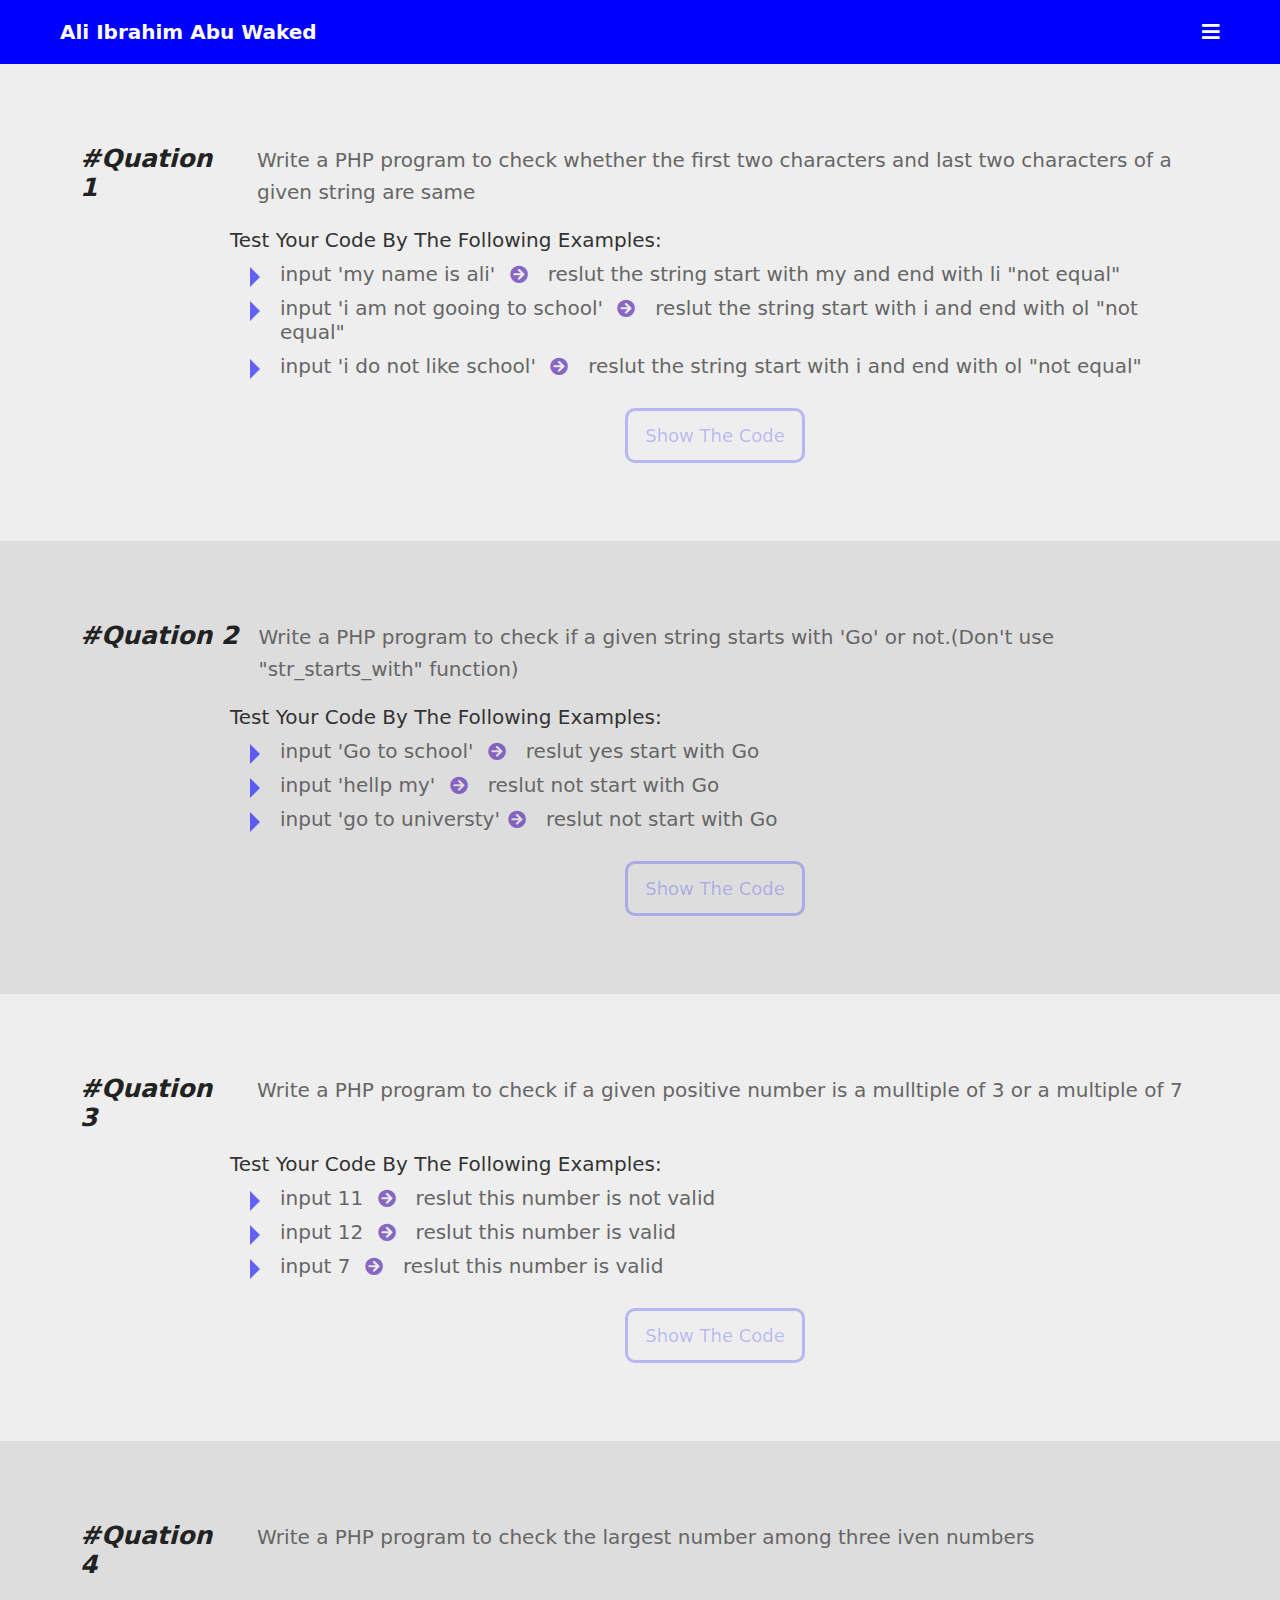
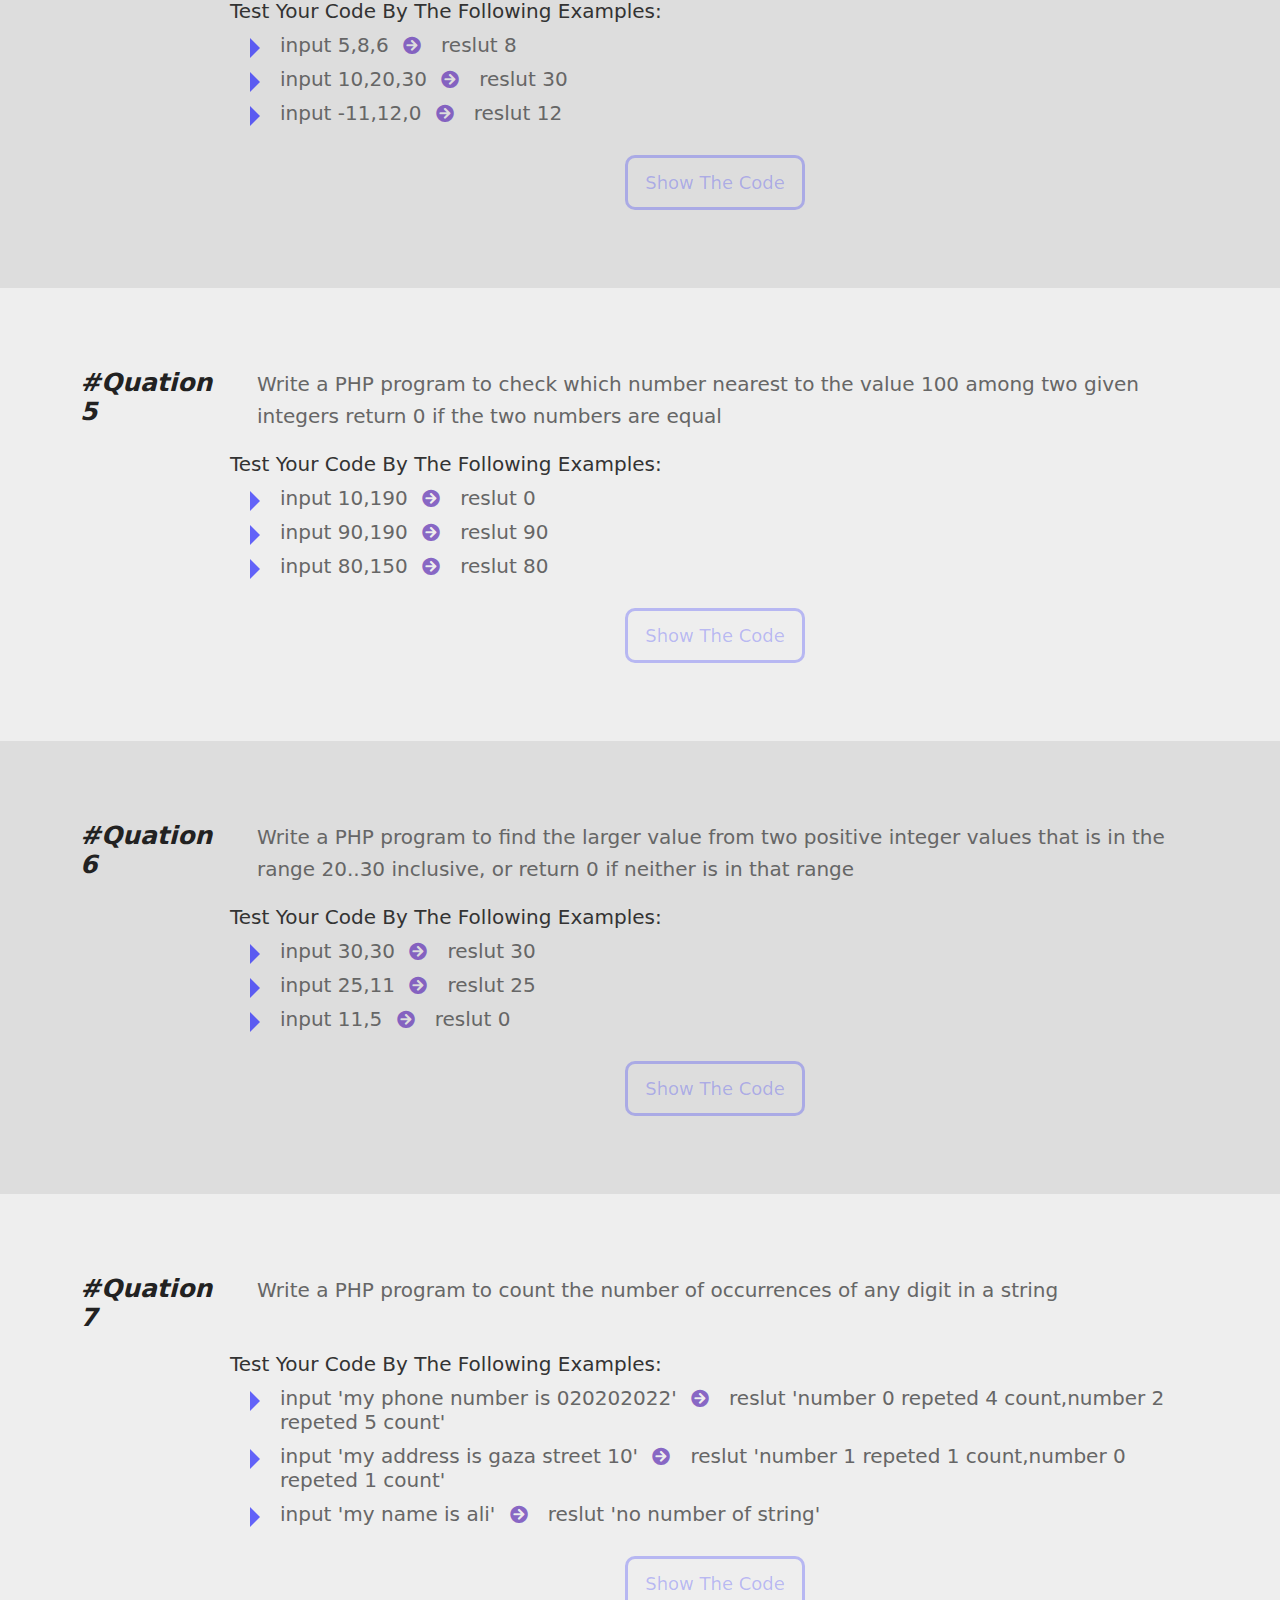
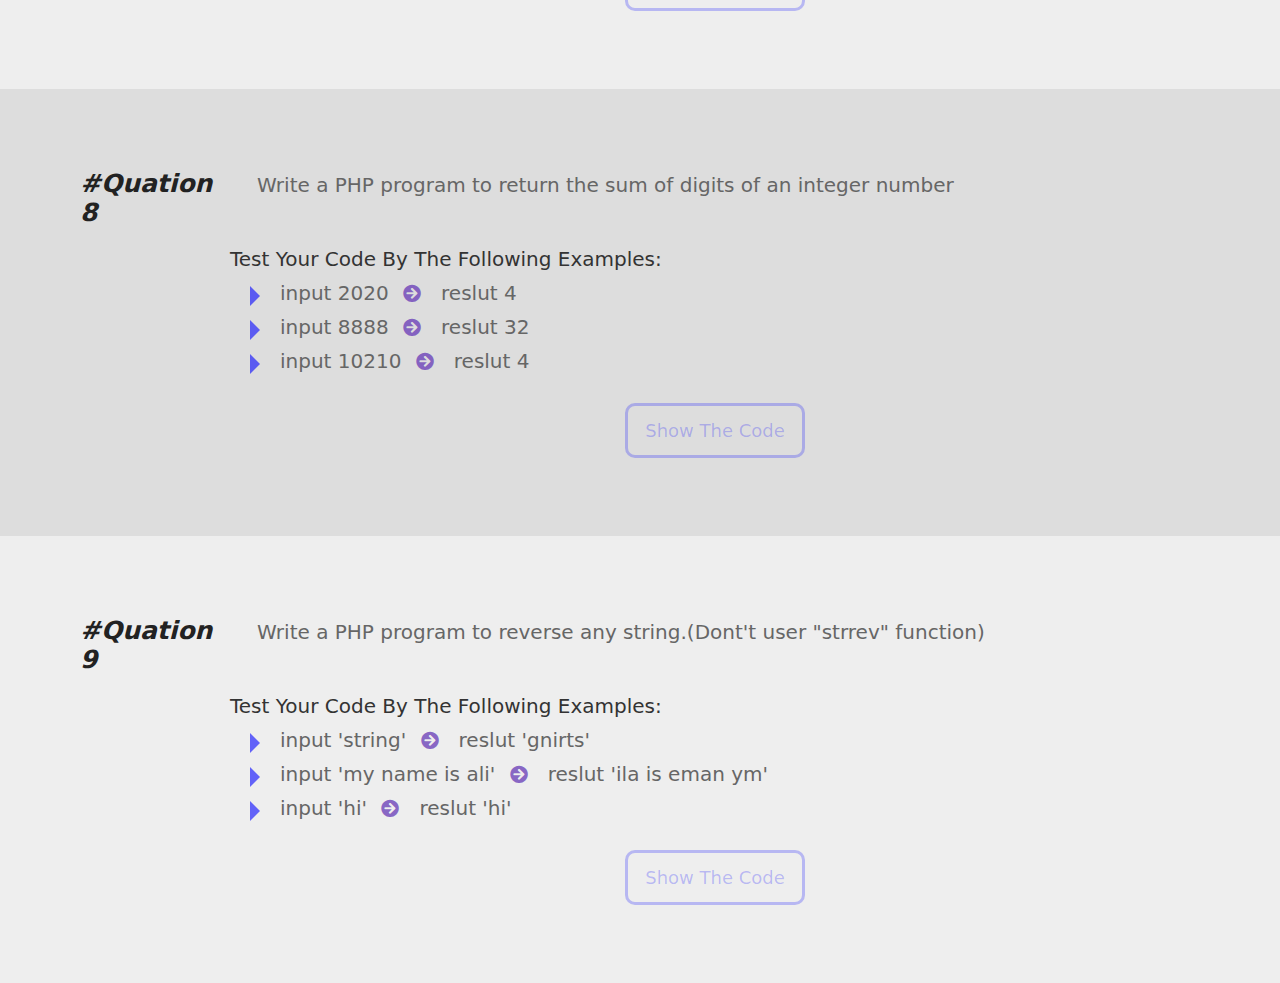
<file: index1.html>
<!DOCTYPE html>
<html lang="en">

<head>
    <meta charset="UTF-8">
    <meta name="viewport" content="width=device-width, initial-scale=1.0">
    <link rel="stylesheet" href="https://use.fontawesome.com/releases/v5.15.4/css/all.css">
    <link rel="stylesheet" href="prism.css" />
    <title>homework1</title>
    <style>
        * {
            padding: 0;
            margin: 0;
            box-sizing: border-box;
            outline: none;
            text-decoration: none;
            font-family: system-ui, -apple-system, BlinkMacSystemFont, 'Segoe UI', Roboto, Oxygen, Ubuntu, Cantarell, 'Open Sans', 'Helvetica Neue', sans-serif;
        }

        body {
            overflow-x: hidden;
        }

        nav {
            display: flex;
            align-items: center;
            margin-left: auto;
            margin-right: auto;
            background-color: blue;
            padding: 20px 60px;
            justify-content: space-between;
            color: #fff;
            font-size: 20px;
        }

        nav .name {
            font-weight: bold;
            cursor: default;
            user-select: none;
        }



        nav .links a:hover {
            color: red;
        }

        nav .menu i {
            cursor: pointer;
            transition: 0.5s;
            font-size: 20px;
        }

        nav .menu i:hover {
            opacity: 0.5;
        }

        .menubar {
            min-height: 100vh;
            position: absolute;
            width: 25%;
            background-color: blue;
            right: -100%;
            opacity: 0.5;
            top: 65px;
            transition: 0.5s;
        }

        .right {
            right: 0;
        }

        .container {
            width: 90%;
            margin-right: auto;
            margin-left: auto;
        }

        .first-color-background {
            padding: 80px 80px 50px;
            background-color: #eee;
        }

        .second-color-background {
            padding: 80px 80px 50px;
            background-color: #ddd;
        }

        .answer-information span {
            font-size: 20px;
            color: #666;
        }


        .answer-information span.quation {
            display: flex;
        }

        .answer-information span.quation p {
            line-height: 1.6;
            width: 85%;
        }

        .answer-information i {
            font-weight: bold;
            font-size: 25px;
            margin-right: 20px;
            color: #222;
        }

        .answer-information div {
            margin-top: 20px;
            margin-left: 150px;
        }

        .answer-information div p {
            font-size: 20px;
            font-weight: 500;
            color: #333;
        }

        .answer-information div ul {
            margin-left: 50px;
        }

        .answer-information div ul li {
            margin-top: 10px;
            list-style: none;
            position: relative;
        }

        .answer-information div ul li::after {
            content: '';
            position: absolute;
            border: #0000ff96 10px solid;
            top: 5px;
            left: -30px;
            border-right-color: transparent;
            border-bottom-color: transparent;
            border-top-color: transparent;
        }

        .answer-information div ul li i {
            color: #673ab7bf;
            font-size: 18px;
            margin-left: 8px;
        }

        .show-code {
            text-align: center;
        }

        button[type='button'] {
            font-size: 18px;
            margin-top: 10px;
            background-color: transparent;
            border-radius: 10px;
            width: 180px;
            height: 55px;
            cursor: pointer;
            color: #0000ff3b;
            text-transform: capitalize;
            border: 3px solid #0000ff3b;
            transition: 0.5s;
            font-weight: 500;
        }

        button[type='button']:hover {
            border-color: #0000ff96;
            color: #0000ff96;
        }

        .code {
            text-align: center;
        }

        .code pre {
            transition: 0.5s;
            /* width: 800px; */
            width: 800px;
            margin-left: auto;
            margin-right: auto;
            /* padding: 0; */
            padding: 0;

        }

        .hidden-code {
            padding: 0;
            height: 0px;
        }

        .display-code {
            height: 300px;

        }

        .menubar .links {
            display: flex;
            flex-direction: column;
            gap: 10px;
            padding-top: 30px;
        }

        .menubar .links a {
            display: inline-block;
            padding-left: 40px;
            margin-right: 15px;
            color: #fff;
            transition: 0.5s;
            font-size: 20px;
            padding-bottom: 20px;
            border-bottom: 2px solid #fff;
            transition: 0.5s;
            user-select: none;
        }

        .menubar .links a.active {
            /* cursor: default; */
            pointer-events: none;
            color: #03A9F4;
            border-bottom-color: #03A9F4;
        }

        .menubar .links a:hover {
            color: #03A9F4;
            border-bottom-color: #03A9F4;
        }
    </style>
</head>

<body>
    <nav>
        <div class="name">Ali Ibrahim Abu Waked</div>
        <div class="menu">
            <i class="fas fa-bars" id="menu"></i>
        </div>
    </nav>
    <div class="menubar" id="menubar">
        <div class="links">
            <a href="/index.html" class="active">Homework1</a>
            <a href="/homework2.html">Homework2</a>
        </div>
    </div>

    <div class="answer-information first-color-background   ">
        <span class="quation"><i>#Quation 1</i>
            <p>Write a PHP program to check whether the first two characters and last two characters of a given string are same</p>
        </span>
        <div>
            <p>Test Your Code By The Following Examples:</p>
            <span class="reslut">
                <ul>
                    <li>input 'my name is ali' <i class="fas fa-arrow-circle-right"></i>reslut the string start with my and end with li "not equal"</li>
                    <li>input 'i am not gooing to school' <i class="fas fa-arrow-circle-right"></i>reslut the string start with i and end with ol "not equal"</li>
                    <li>input 'i do not like school' <i class="fas fa-arrow-circle-right"></i>reslut the string start with i and end with ol "not equal"</li>
                </ul>
            </span>
        </div>
        <div class="show-code">
            <button type="button" class="button-show-code-1">show the code</button>
        </div>
        <div class="code language-php">
            <pre class="hidden-code pre-1">
            <code>
    &lt;?php
    $string = 'go to home go';
        if ($string[0] . $string[1] == $string[-2] . $string[-1]) {
            echo 'the string start and end with ' . $string[0] . $string[1] . ' "equal"';
        }else {
            echo 'the string start with ' . $string[0] . ' and end with '. $string[1] . ' "not equal"';
        }
        // the string start and end with go "equal"
    ?&gt;
                </code>
            </pre>
        </div>
    </div>
    <div class="answer-information second-color-background   ">
        <span class="quation"><i>#Quation 2 </i>
            <p style="width:80%;">Write a PHP program to check if a given string starts with 'Go' or not.(Don't use "str_starts_with" function)</p>
        </span>
        <div>
            <p>Test Your Code By The Following Examples:</p>
            <span class="reslut">
                <ul>
                    <li>input 'Go to school' <i class="fas fa-arrow-circle-right"></i>reslut yes start with Go</li>
                    <li>input 'hellp my' <i class="fas fa-arrow-circle-right"></i>reslut not start with Go</li>
                    <li>input 'go to universty'<i class="fas fa-arrow-circle-right"></i>reslut not start with Go</li>
                </ul>
            </span>
        </div>
        <div class="show-code">
            <button type="button" class="button-show-code-2">show the code</button>
        </div>
        <div class="code language-php">
            <pre class="hidden-code pre-2">
            <code>
    &lt;?php
        $string = 'go to home go';
        if ($string[0] . $string[1] === 'Go') {
        echo 'yes start with Go';
        } else {
            echo 'not start with Go';
        }
        // not start with Go
    ?&gt;
                </code>
            </pre>
        </div>
    </div>
    <div class="answer-information first-color-background">
        <span class="quation"><i>#Quation 3</i>
            <p>Write a PHP program to check if a given positive number is a mulltiple of 3 or a multiple of 7</p>
        </span>
        <div>
            <p>Test Your Code By The Following Examples:</p>
            <span class="reslut">
                <ul>
                    <li>input 11 <i class="fas fa-arrow-circle-right"></i>reslut this number is not valid</li>
                    <li>input 12 <i class="fas fa-arrow-circle-right"></i>reslut this number is valid</li>
                    <li>input 7 <i class="fas fa-arrow-circle-right"></i>reslut this number is valid</li>
                </ul>
            </span>
        </div>
        <div class="show-code">
            <button type="button" class="button-show-code-3">show the code</button>
        </div>
        <div class="code language-php">
            <pre class="hidden-code pre-3">
            <code>
    &lt;?php
        $num = 21;
        if ($num > 0 && ($num % 3 == 0 || $num % 7 == 0)) {
            echo 'this number is valid';
        }else {
            echo 'this number is not valid';
        }
        // this number is valid
    ?&gt;
                </code>
            </pre>
        </div>
    </div>
    <div class="answer-information second-color-background   ">
        <span class="quation"><i>#Quation 4</i>
            <p>Write a PHP program to check the largest number among three iven numbers</p>
        </span>
        <div>
            <p>Test Your Code By The Following Examples:</p>
            <span class="reslut">
                <ul>
                    <li>input 5,8,6 <i class="fas fa-arrow-circle-right"></i>reslut 8</li>
                    <li>input 10,20,30 <i class="fas fa-arrow-circle-right"></i>reslut 30</li>
                    <li>input -11,12,0 <i class="fas fa-arrow-circle-right"></i>reslut 12</li>
                </ul>
            </span>
        </div>
        <div class="show-code">
            <button type="button" class="button-show-code-4">show the code</button>
        </div>
        <div class="code language-php">
            <pre class="hidden-code pre-4">
            <code>
    &lt;?php
        $num1 = 3;
        $num2 = 4;
        $num3 = 7;
        $temp;
        echo max($num1, $num2, $num3);
        // other solution
        if ($num1 > $num2) {
            $temp = $num1;
            if ($temp < $num3) {
                $temp = $num3;
            }
        } else {
            $temp = $num2;
            if ($num3 > $temp) {
                $temp = $num3;
            }
        }
        echo $temp;
    ?&gt;
                </code>
            </pre>
        </div>
    </div>
    <div class="answer-information first-color-background   ">
        <span class="quation"><i>#Quation 5</i>
            <p>Write a PHP program to check which number nearest to the value 100 among two given integers return 0 if the two numbers are equal</p>
        </span>
        <div>
            <p>Test Your Code By The Following Examples:</p>
            <span class="reslut">
                <ul>
                    <li>input 10,190 <i class="fas fa-arrow-circle-right"></i>reslut 0</li>
                    <li>input 90,190 <i class="fas fa-arrow-circle-right"></i>reslut 90</li>
                    <li>input 80,150 <i class="fas fa-arrow-circle-right"></i>reslut 80</li>
                </ul>
            </span>
        </div>
        <div class="show-code">
            <button type="button" class="button-show-code-5">show the code</button>
        </div>
        <div class="code language-php">
            <pre class="hidden-code pre-5">
            <code>
    &lt;?php
        $num1 = 20;
        $num2 = 30;
        $result;
        $val1 = $num1 - 100;
        $val2 = $num2 - 100;
        $val1 > 0 ?: $val1 = -$val1;
        $val2 > 0 ?: $val2 = -$val2;
        if ($val1 == $val2) {
            $reslut = 0;
        } else {
            $reslut = min($val1, $val2);
        }
        echo $reslut;
    ?&gt;
                </code>
            </pre>
        </div>
    </div>
    <div class="answer-information second-color-background   ">
        <span class="quation"><i>#Quation 6</i>
            <p>Write a PHP program to find the larger value from two positive integer values that is in the range 20..30 inclusive, or return 0 if neither is in that range</p>
        </span>
        <div>
            <p>Test Your Code By The Following Examples:</p>
            <span class="reslut">
                <ul>
                    <li>input 30,30 <i class="fas fa-arrow-circle-right"></i>reslut 30</li>
                    <li>input 25,11 <i class="fas fa-arrow-circle-right"></i>reslut 25</li>
                    <li>input 11,5 <i class="fas fa-arrow-circle-right"></i>reslut 0</li>
                </ul>
            </span>
        </div>
        <div class="show-code">
            <button type="button" class="button-show-code-6">show the code</button>
        </div>
        <div class="code language-php">
            <pre class="hidden-code pre-6">
            <code>
    &lt;?php
        $num1 = 20;
        $num2 = 40;
        if ($num1 >= $num2 && ($num1 >= 20 && $num1 <= 30)) {
            echo $num1;
        } else if ($num2 >= 20 && $num2 <= 30) {
            echo $num2;
        } else {
            echo 0;
        }
    ?&gt;
                </code>
            </pre>
        </div>
    </div>
    <div class="answer-information first-color-background   ">
        <span class="quation"><i>#Quation 7</i>
            <p>Write a PHP program to count the number of occurrences of any digit in a string</p>
        </span>
        <div>
            <p>Test Your Code By The Following Examples:</p>
            <span class="reslut">
                <ul>
                    <li>input 'my phone number is 020202022' <i class="fas fa-arrow-circle-right"></i>reslut 'number 0 repeted 4 count,number 2 repeted 5 count'</li>
                    <li>input 'my address is gaza street 10' <i class="fas fa-arrow-circle-right"></i>reslut 'number 1 repeted 1 count,number 0 repeted 1 count'</li>
                    <li>input 'my name is ali' <i class="fas fa-arrow-circle-right"></i>reslut 'no number of string'</li>
                </ul>
            </span>
        </div>
        <div class="show-code">
            <button type="button" class="button-show-code-7">show the code</button>
        </div>
        <div class="code language-php">
            <pre class="hidden-code pre-7">
            <code>
    &lt;?php
        $number = 'my number is 20200';
        $number_count = [];
        for ($i = 0; $i < strlen($number); $i++) {
            if (is_numeric($number[$i])) {
                if (in_array($number[$i], array_keys($number_count)) === true) {
                    $number_count[$number[$i]] += 1;
                    continue;
                }
                $number_count[$number[$i]] = 1;
            }
        }
        foreach ($number_count as $num => $count) {
            echo "number $num repeted $count count";
        }
        count($number_count)>0 ?: print'no number of string';
    ?&gt;
                </code>
            </pre>
        </div>
    </div>
    <div class="answer-information second-color-background ">
        <span class="quation"><i>#Quation 8</i>
            <p>Write a PHP program to return the sum of digits of an integer number</p>
        </span>
        <div>
            <p>Test Your Code By The Following Examples:</p>
            <span class="reslut">
                <ul>
                    <li>input 2020 <i class="fas fa-arrow-circle-right"></i>reslut 4</li>
                    <li>input 8888 <i class="fas fa-arrow-circle-right"></i>reslut 32</li>
                    <li>input 10210 <i class="fas fa-arrow-circle-right"></i>reslut 4</li>
                </ul>
            </span>
        </div>
        <div class="show-code">
            <button type="button" class="button-show-code-8">show the code</button>
        </div>
        <div class="code language-php">
            <pre class="hidden-code pre-8">
            <code>
    &lt;?php
        $number = 202020;
        $reslut = 0;
        $number = "$number";
        for ($i = 0; $i < strlen($number); $i++) {
            $reslut += $number[$i];
        }
        echo $reslut;
    ?&gt;
                </code>
            </pre>
        </div>
    </div>
    <div class="answer-information first-color-background   ">
        <span class="quation"><i>#Quation 9</i>
            <p>Write a PHP program to reverse any string.(Dont't user "strrev" function)</p>
        </span>
        <div>
            <p>Test Your Code By The Following Examples:</p>
            <span class="reslut">
                <ul>
                    <li>input 'string' <i class="fas fa-arrow-circle-right"></i>reslut 'gnirts'</li>
                    <li>input 'my name is ali' <i class="fas fa-arrow-circle-right"></i>reslut 'ila is eman ym'</li>
                    <li>input 'hi' <i class="fas fa-arrow-circle-right"></i>reslut 'hi'</li>
                </ul>
            </span>
        </div>
        <div class="show-code">
            <button type="button" class="button-show-code-9">show the code</button>
        </div>
        <div class="code language-php">
            <pre class="hidden-code pre-9">
            <code>
    &lt;?php
        $str_len = strlen($string);
        $strrev = '';
        for ($i = $str_len - 1; $i >= 0; $i--) {
            $strrev .= $string[$i];
        }
        echo $strrev;
    ?&gt;
                </code>
            </pre>
        </div>
    </div>

</body>
<script src="prism.js"></script>
<script>
    document.getElementById('menu').onclick = function() {
        document.getElementById('menubar').classList.toggle('right')
    }
    buttons = document.querySelectorAll('button[type="button"]');
    numberOfButton = buttons.length;
    console.log(numberOfButton);
    for (let i = 1; i <= numberOfButton; i++) {
        document.getElementsByClassName(`button-show-code-${i}`)[0].onclick = function() {
            document.getElementsByClassName(`pre-${i}`)[0].classList.toggle('display-code')
            document.getElementsByClassName(`pre-${i}`)[0].classList.toggle('hidden-code')
            if (document.getElementsByClassName(`pre-${i}`)[0].classList.contains('display-code')) {
                document.getElementsByClassName(`button-show-code-${i}`)[0].innerHTML = 'hidden code';
            } else {
                document.getElementsByClassName(`button-show-code-${i}`)[0].innerHTML = 'show the code';
            }
        }
    }
</script>

</html>
</file>
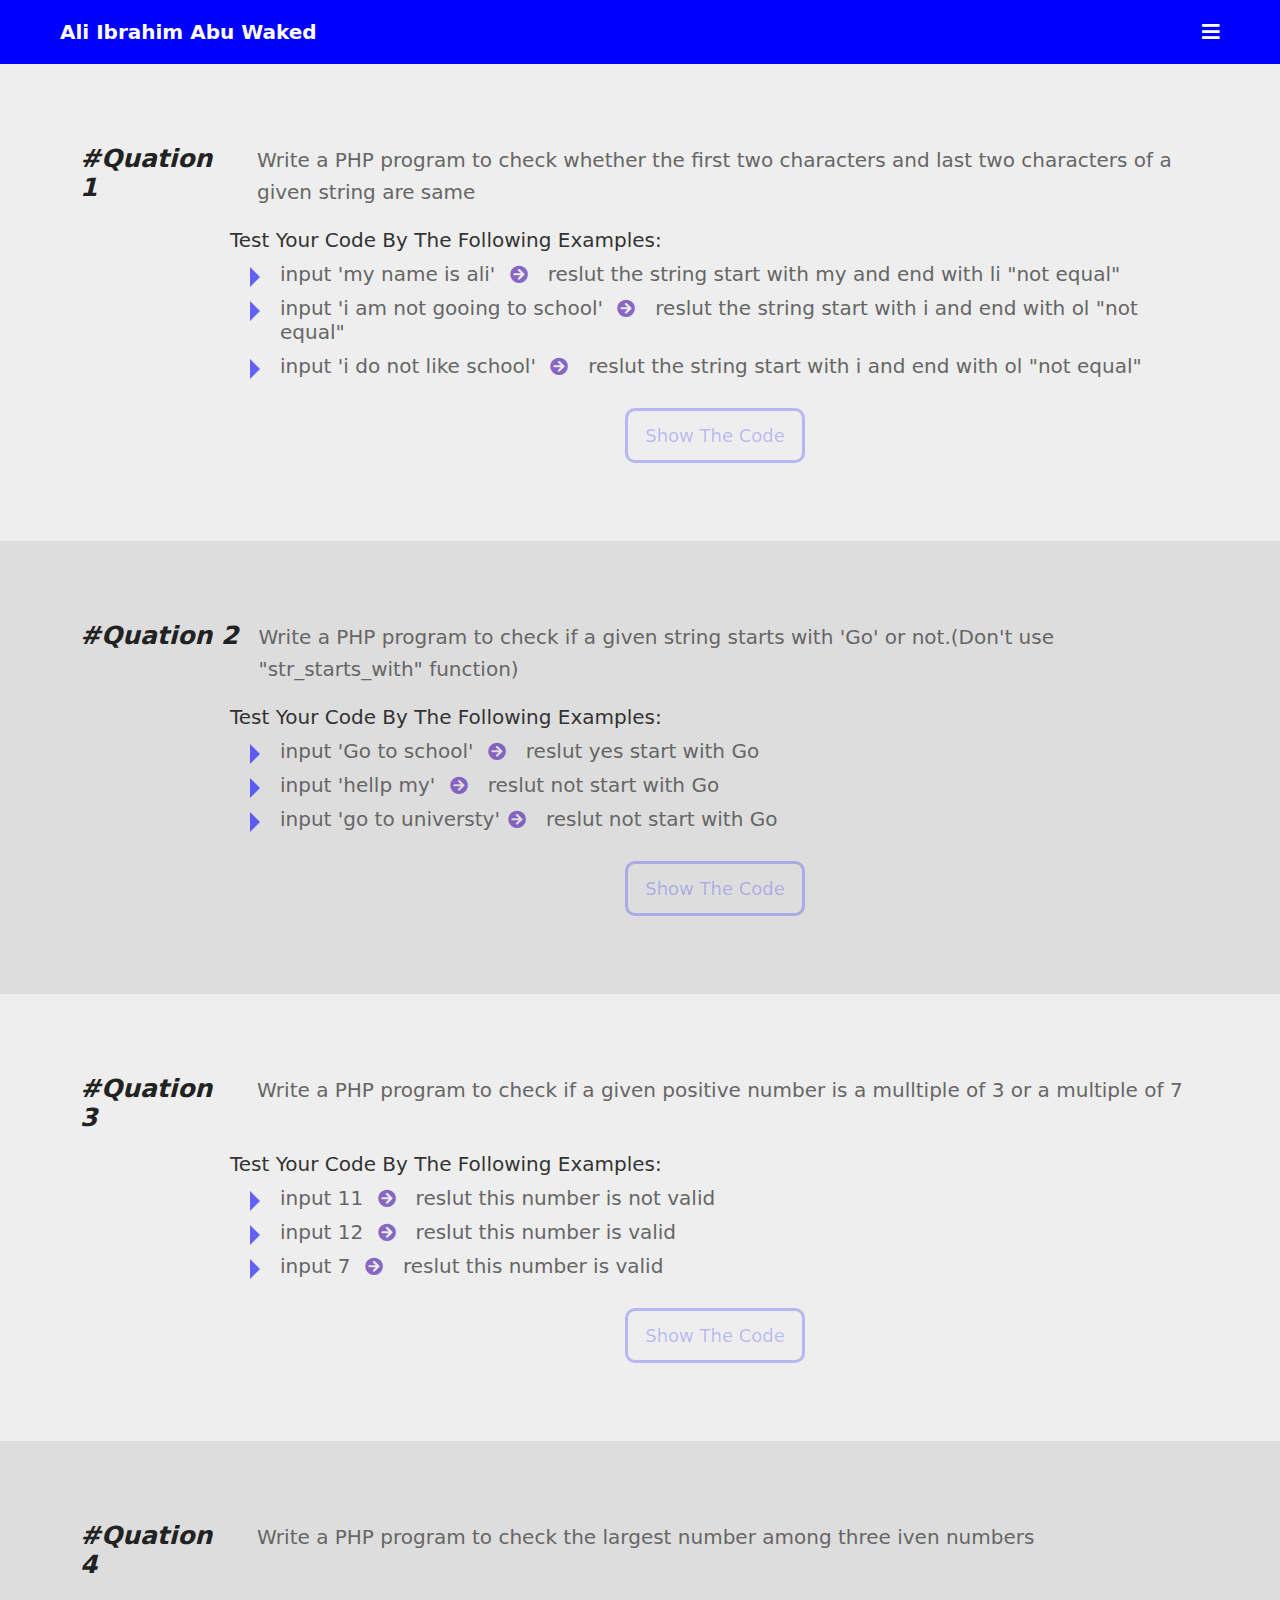
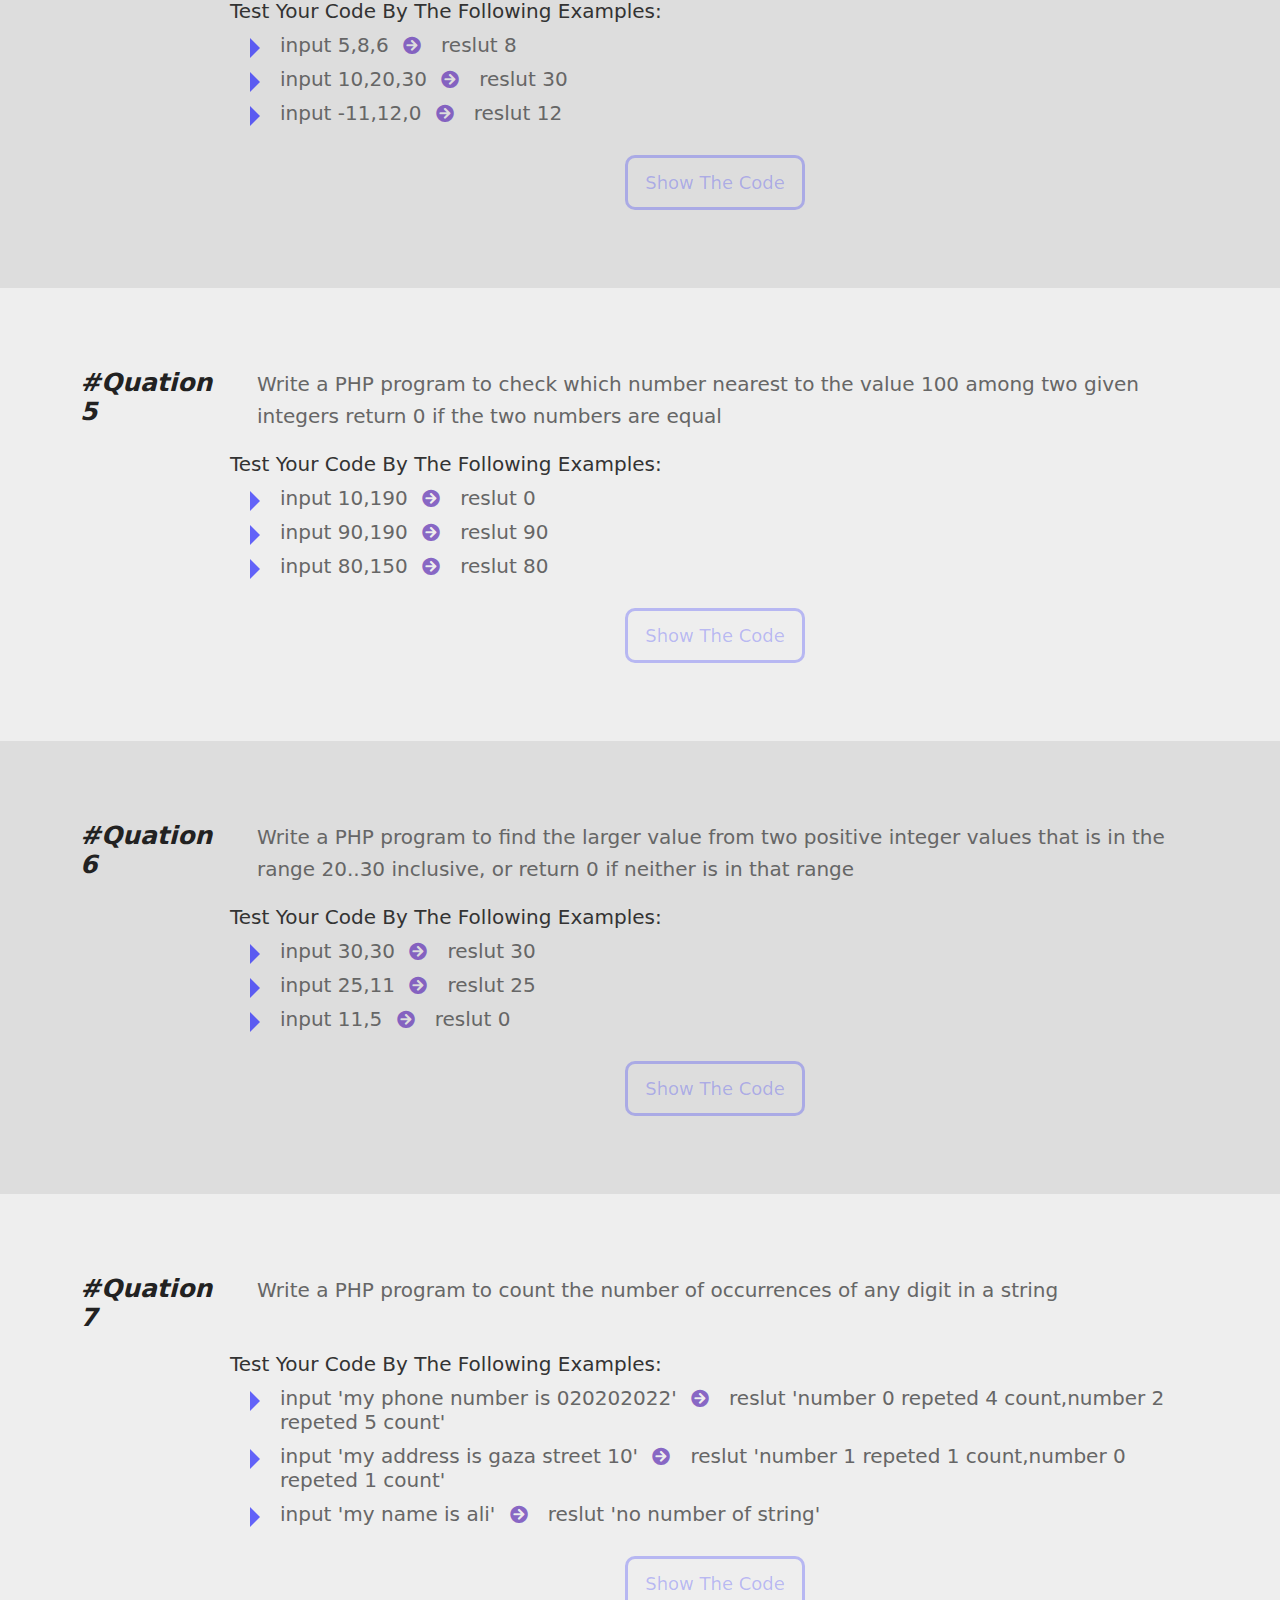
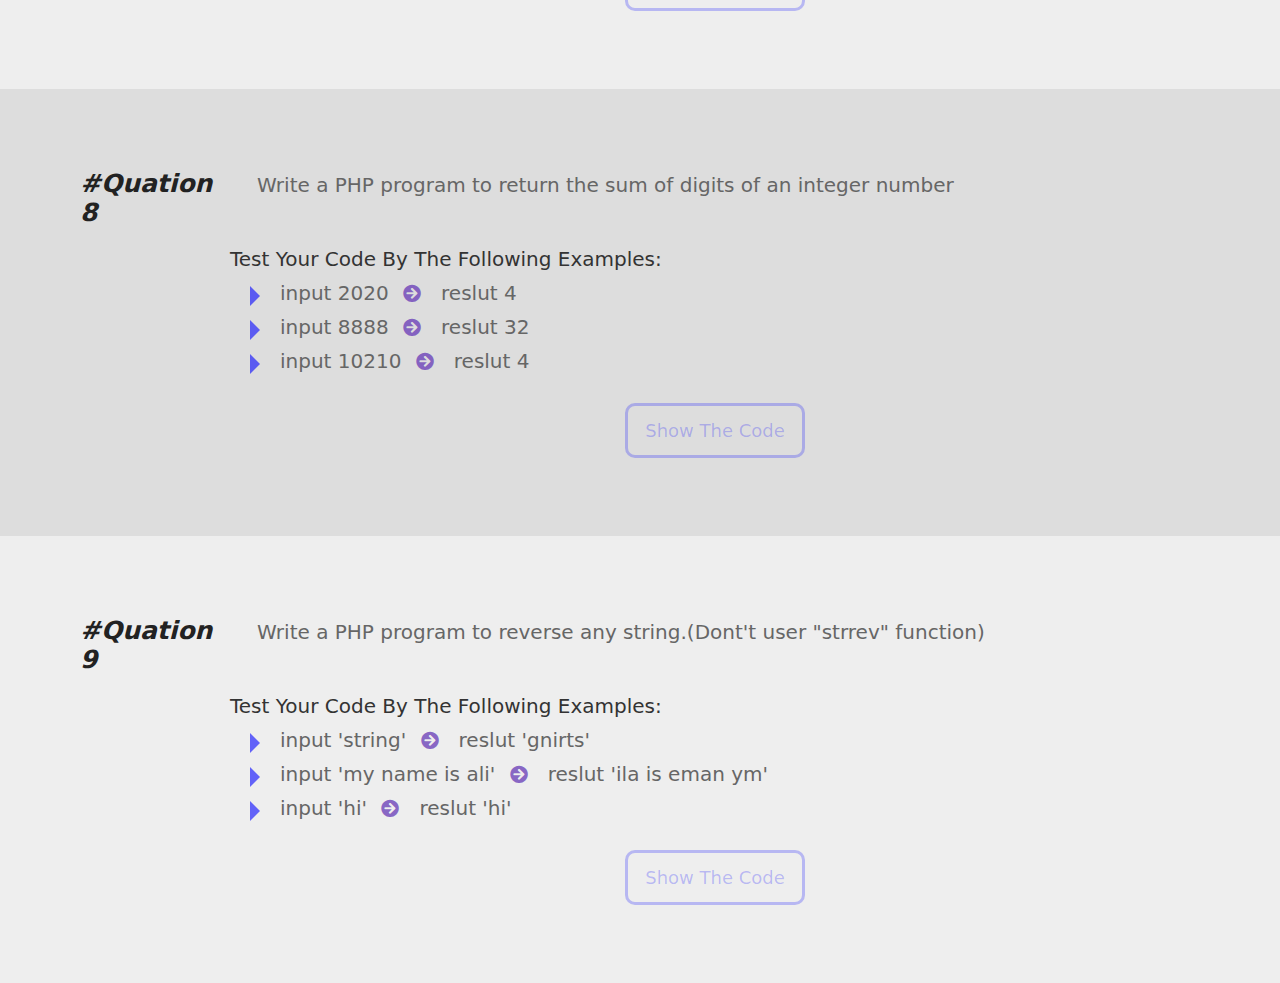
<file: Homeworks/views/homework1.html>
<!DOCTYPE html>
<html lang="en">

<head>
    <meta charset="UTF-8">
    <meta name="viewport" content="width=device-width, initial-scale=1.0">
    <link rel="stylesheet" href="https://use.fontawesome.com/releases/v5.15.4/css/all.css">
    <link rel="stylesheet" href="../assets/css/prism.css" />
    <link rel="stylesheet" href="../assets/css/style.css">
    <title>Homework1</title>
</head>

<body>
    <nav>
        <div class="name">Ali Ibrahim Abu Waked</div>
        <div class="menu">
            <i class="fas fa-bars" id="menu"></i>
        </div>
    </nav>
    <div class="menubar" id="menubar">
        <div class="links" id="links">
            <a href="../../index.html">Home</a>
            <!-- <a href="homework1.html" class="active">Homework1</a> -->
            <!-- <a href="homework2.html">Homework2</a> -->
        </div>
    </div>
    <div class="answer-information first-color-background   ">
        <span class="quation"><i>#Quation 1</i>
            <p>Write a PHP program to check whether the first two characters and last two characters of a given string are same</p>
        </span>
        <div>
            <p>Test Your Code By The Following Examples:</p>
            <span class="reslut">
                <ul>
                    <li>input 'my name is ali' <i class="fas fa-arrow-circle-right"></i>reslut the string start with my and end with li "not equal"</li>
                    <li>input 'i am not gooing to school' <i class="fas fa-arrow-circle-right"></i>reslut the string start with i and end with ol "not equal"</li>
                    <li>input 'i do not like school' <i class="fas fa-arrow-circle-right"></i>reslut the string start with i and end with ol "not equal"</li>
                </ul>
            </span>
        </div>
        <div class="show-code">
            <button type="button" class="button-show-code-1">show the code</button>
        </div>
        <div class="code language-php">
            <pre class="hidden-code pre-1">
            <code>
    &lt;?php
    $string = 'go to home go';
        if ($string[0] . $string[1] == $string[-2] . $string[-1]) {
            echo 'the string start and end with ' . $string[0] . $string[1] . ' "equal"';
        }else {
            echo 'the string start with ' . $string[0] . ' and end with '. $string[1] . ' "not equal"';
        }
        // the string start and end with go "equal"
    ?&gt;
                </code>
            </pre>
        </div>
    </div>
    <div class="answer-information second-color-background   ">
        <span class="quation"><i>#Quation 2 </i>
            <p style="width:80%;">Write a PHP program to check if a given string starts with 'Go' or not.(Don't use "str_starts_with" function)</p>
        </span>
        <div>
            <p>Test Your Code By The Following Examples:</p>
            <span class="reslut">
                <ul>
                    <li>input 'Go to school' <i class="fas fa-arrow-circle-right"></i>reslut yes start with Go</li>
                    <li>input 'hellp my' <i class="fas fa-arrow-circle-right"></i>reslut not start with Go</li>
                    <li>input 'go to universty'<i class="fas fa-arrow-circle-right"></i>reslut not start with Go</li>
                </ul>
            </span>
        </div>
        <div class="show-code">
            <button type="button" class="button-show-code-2">show the code</button>
        </div>
        <div class="code language-php">
            <pre class="hidden-code pre-2">
            <code>
    &lt;?php
        $string = 'go to home go';
        if ($string[0] . $string[1] === 'Go') {
        echo 'yes start with Go';
        } else {
            echo 'not start with Go';
        }
        // not start with Go
    ?&gt;
                </code>
            </pre>
        </div>
    </div>
    <div class="answer-information first-color-background">
        <span class="quation"><i>#Quation 3</i>
            <p>Write a PHP program to check if a given positive number is a mulltiple of 3 or a multiple of 7</p>
        </span>
        <div>
            <p>Test Your Code By The Following Examples:</p>
            <span class="reslut">
                <ul>
                    <li>input 11 <i class="fas fa-arrow-circle-right"></i>reslut this number is not valid</li>
                    <li>input 12 <i class="fas fa-arrow-circle-right"></i>reslut this number is valid</li>
                    <li>input 7 <i class="fas fa-arrow-circle-right"></i>reslut this number is valid</li>
                </ul>
            </span>
        </div>
        <div class="show-code">
            <button type="button" class="button-show-code-3">show the code</button>
        </div>
        <div class="code language-php">
            <pre class="hidden-code pre-3">
            <code>
    &lt;?php
        $num = 21;
        if ($num > 0 && ($num % 3 == 0 || $num % 7 == 0)) {
            echo 'this number is valid';
        }else {
            echo 'this number is not valid';
        }
        // this number is valid
    ?&gt;
                </code>
            </pre>
        </div>
    </div>
    <div class="answer-information second-color-background   ">
        <span class="quation"><i>#Quation 4</i>
            <p>Write a PHP program to check the largest number among three iven numbers</p>
        </span>
        <div>
            <p>Test Your Code By The Following Examples:</p>
            <span class="reslut">
                <ul>
                    <li>input 5,8,6 <i class="fas fa-arrow-circle-right"></i>reslut 8</li>
                    <li>input 10,20,30 <i class="fas fa-arrow-circle-right"></i>reslut 30</li>
                    <li>input -11,12,0 <i class="fas fa-arrow-circle-right"></i>reslut 12</li>
                </ul>
            </span>
        </div>
        <div class="show-code">
            <button type="button" class="button-show-code-4">show the code</button>
        </div>
        <div class="code language-php">
            <pre class="hidden-code pre-4">
            <code>
    &lt;?php
        $num1 = 3;
        $num2 = 4;
        $num3 = 7;
        $temp;
        echo max($num1, $num2, $num3);
        // other solution
        if ($num1 > $num2) {
            $temp = $num1;
            if ($temp < $num3) {
                $temp = $num3;
            }
        } else {
            $temp = $num2;
            if ($num3 > $temp) {
                $temp = $num3;
            }
        }
        echo $temp;
    ?&gt;
                </code>
            </pre>
        </div>
    </div>
    <div class="answer-information first-color-background   ">
        <span class="quation"><i>#Quation 5</i>
            <p>Write a PHP program to check which number nearest to the value 100 among two given integers return 0 if the two numbers are equal</p>
        </span>
        <div>
            <p>Test Your Code By The Following Examples:</p>
            <span class="reslut">
                <ul>
                    <li>input 10,190 <i class="fas fa-arrow-circle-right"></i>reslut 0</li>
                    <li>input 90,190 <i class="fas fa-arrow-circle-right"></i>reslut 90</li>
                    <li>input 80,150 <i class="fas fa-arrow-circle-right"></i>reslut 80</li>
                </ul>
            </span>
        </div>
        <div class="show-code">
            <button type="button" class="button-show-code-5">show the code</button>
        </div>
        <div class="code language-php">
            <pre class="hidden-code pre-5">
            <code>
    &lt;?php
        $num1 = 20;
        $num2 = 30;
        $result;
        $val1 = $num1 - 100;
        $val2 = $num2 - 100;
        $val1 > 0 ?: $val1 = -$val1;
        $val2 > 0 ?: $val2 = -$val2;
        if ($val1 == $val2) {
            $reslut = 0;
        } else {
            $reslut = min($val1, $val2);
        }
        echo $reslut;
    ?&gt;
                </code>
            </pre>
        </div>
    </div>
    <div class="answer-information second-color-background   ">
        <span class="quation"><i>#Quation 6</i>
            <p>Write a PHP program to find the larger value from two positive integer values that is in the range 20..30 inclusive, or return 0 if neither is in that range</p>
        </span>
        <div>
            <p>Test Your Code By The Following Examples:</p>
            <span class="reslut">
                <ul>
                    <li>input 30,30 <i class="fas fa-arrow-circle-right"></i>reslut 30</li>
                    <li>input 25,11 <i class="fas fa-arrow-circle-right"></i>reslut 25</li>
                    <li>input 11,5 <i class="fas fa-arrow-circle-right"></i>reslut 0</li>
                </ul>
            </span>
        </div>
        <div class="show-code">
            <button type="button" class="button-show-code-6">show the code</button>
        </div>
        <div class="code language-php">
            <pre class="hidden-code pre-6">
            <code>
    &lt;?php
        $num1 = 20;
        $num2 = 40;
        if ($num1 >= $num2 && ($num1 >= 20 && $num1 <= 30)) {
            echo $num1;
        } else if ($num2 >= 20 && $num2 <= 30) {
            echo $num2;
        } else {
            echo 0;
        }
    ?&gt;
                </code>
            </pre>
        </div>
    </div>
    <div class="answer-information first-color-background   ">
        <span class="quation"><i>#Quation 7</i>
            <p>Write a PHP program to count the number of occurrences of any digit in a string</p>
        </span>
        <div>
            <p>Test Your Code By The Following Examples:</p>
            <span class="reslut">
                <ul>
                    <li>input 'my phone number is 020202022' <i class="fas fa-arrow-circle-right"></i>reslut 'number 0 repeted 4 count,number 2 repeted 5 count'</li>
                    <li>input 'my address is gaza street 10' <i class="fas fa-arrow-circle-right"></i>reslut 'number 1 repeted 1 count,number 0 repeted 1 count'</li>
                    <li>input 'my name is ali' <i class="fas fa-arrow-circle-right"></i>reslut 'no number of string'</li>
                </ul>
            </span>
        </div>
        <div class="show-code">
            <button type="button" class="button-show-code-7">show the code</button>
        </div>
        <div class="code language-php">
            <pre class="hidden-code pre-7">
            <code>
    &lt;?php
        $number = 'my number is 20200';
        $number_count = [];
        for ($i = 0; $i < strlen($number); $i++) {
            if (is_numeric($number[$i])) {
                if (in_array($number[$i], array_keys($number_count)) === true) {
                    $number_count[$number[$i]] += 1;
                    continue;
                }
                $number_count[$number[$i]] = 1;
            }
        }
        foreach ($number_count as $num => $count) {
            echo "number $num repeted $count count";
        }
        count($number_count)>0 ?: print'no number of string';
    ?&gt;
                </code>
            </pre>
        </div>
    </div>
    <div class="answer-information second-color-background ">
        <span class="quation"><i>#Quation 8</i>
            <p>Write a PHP program to return the sum of digits of an integer number</p>
        </span>
        <div>
            <p>Test Your Code By The Following Examples:</p>
            <span class="reslut">
                <ul>
                    <li>input 2020 <i class="fas fa-arrow-circle-right"></i>reslut 4</li>
                    <li>input 8888 <i class="fas fa-arrow-circle-right"></i>reslut 32</li>
                    <li>input 10210 <i class="fas fa-arrow-circle-right"></i>reslut 4</li>
                </ul>
            </span>
        </div>
        <div class="show-code">
            <button type="button" class="button-show-code-8">show the code</button>
        </div>
        <div class="code language-php">
            <pre class="hidden-code pre-8">
            <code>
    &lt;?php
        $number = 202020;
        $reslut = 0;
        $number = "$number";
        for ($i = 0; $i < strlen($number); $i++) {
            $reslut += $number[$i];
        }
        echo $reslut;
    ?&gt;
                </code>
            </pre>
        </div>
    </div>
    <div class="answer-information first-color-background   ">
        <span class="quation"><i>#Quation 9</i>
            <p>Write a PHP program to reverse any string.(Dont't user "strrev" function)</p>
        </span>
        <div>
            <p>Test Your Code By The Following Examples:</p>
            <span class="reslut">
                <ul>
                    <li>input 'string' <i class="fas fa-arrow-circle-right"></i>reslut 'gnirts'</li>
                    <li>input 'my name is ali' <i class="fas fa-arrow-circle-right"></i>reslut 'ila is eman ym'</li>
                    <li>input 'hi' <i class="fas fa-arrow-circle-right"></i>reslut 'hi'</li>
                </ul>
            </span>
        </div>
        <div class="show-code">
            <button type="button" class="button-show-code-9">show the code</button>
        </div>
        <div class="code language-php">
            <pre class="hidden-code pre-9">
            <code>
    &lt;?php
        $str_len = strlen($string);
        $strrev = '';
        for ($i = $str_len - 1; $i >= 0; $i--) {
            $strrev .= $string[$i];
        }
        echo $strrev;
    ?&gt;
                </code>
            </pre>
        </div>
    </div>

</body>
<script src="../assets/js/prism.js"></script>
<script src="../assets/js/javascript.js"></script>
<script>let active = 0; </script>
<script src="../assets/js/links.js"></script>

</html>
</file>
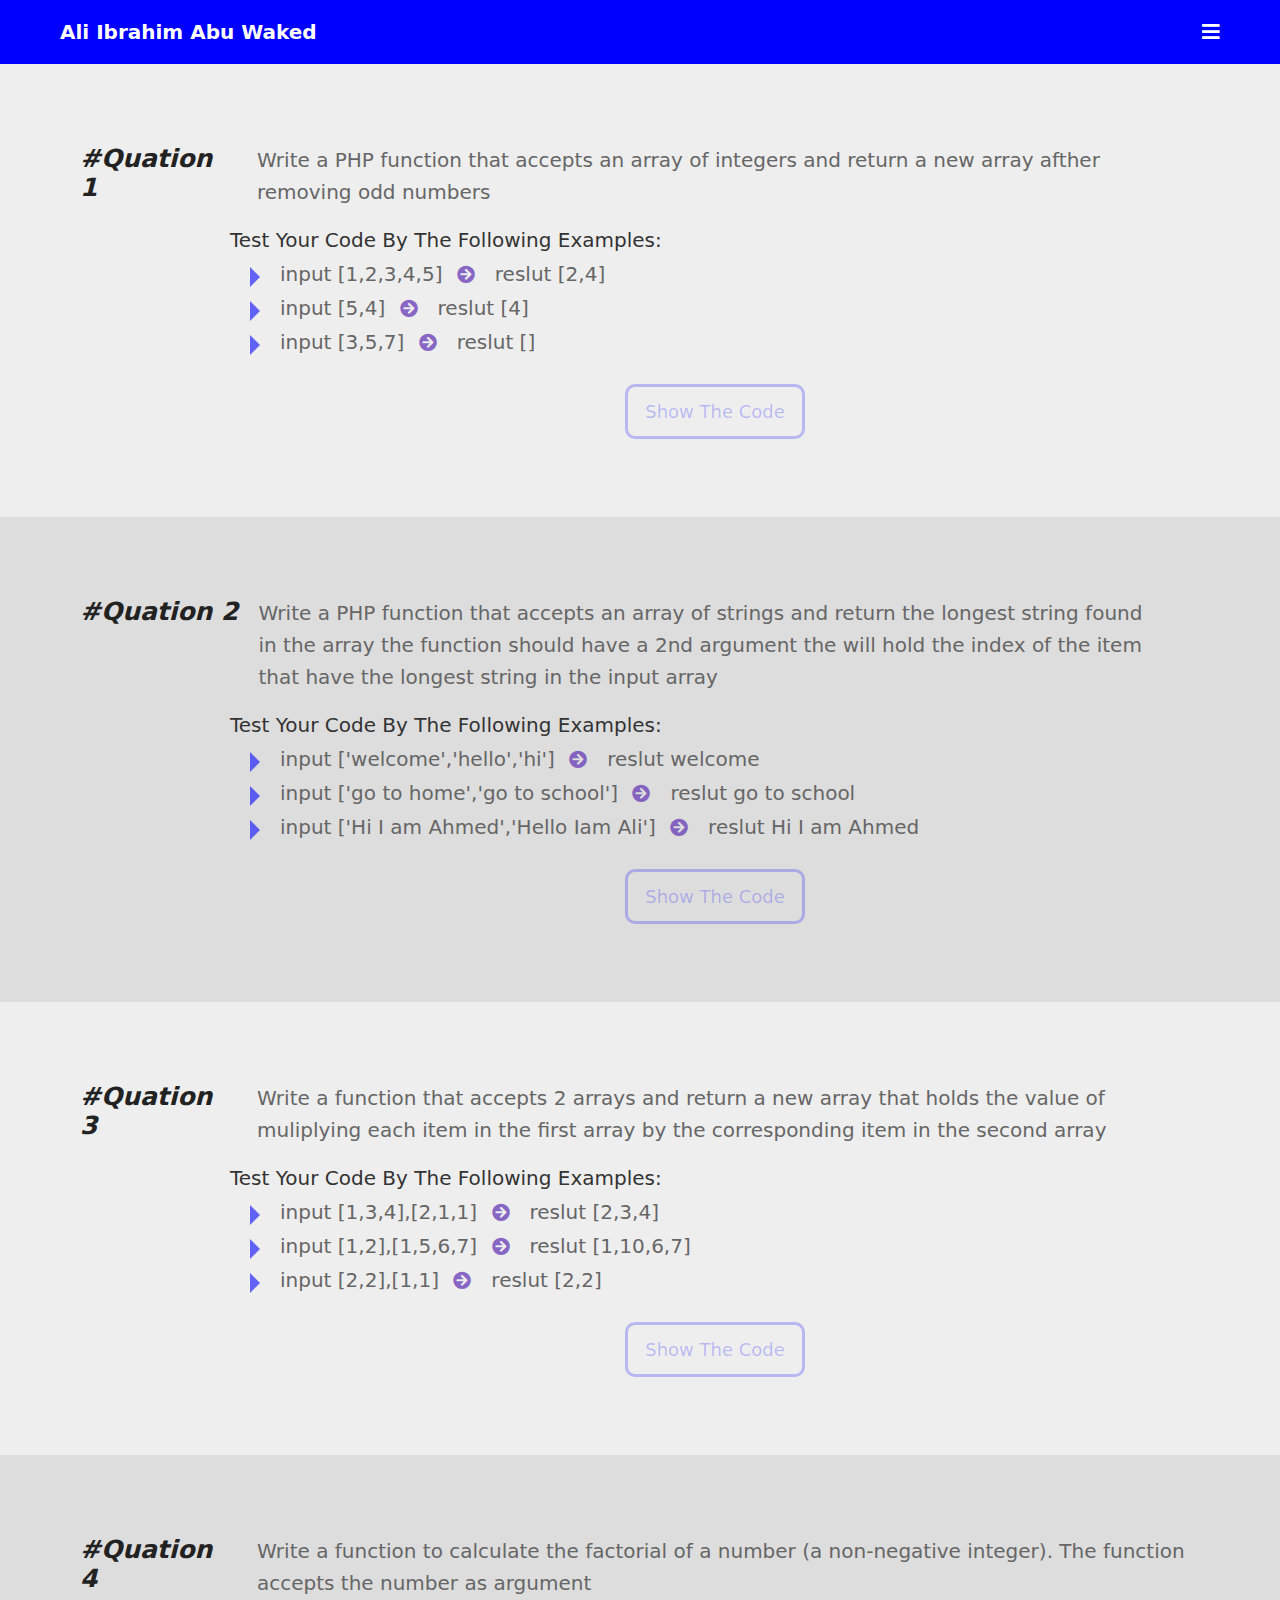
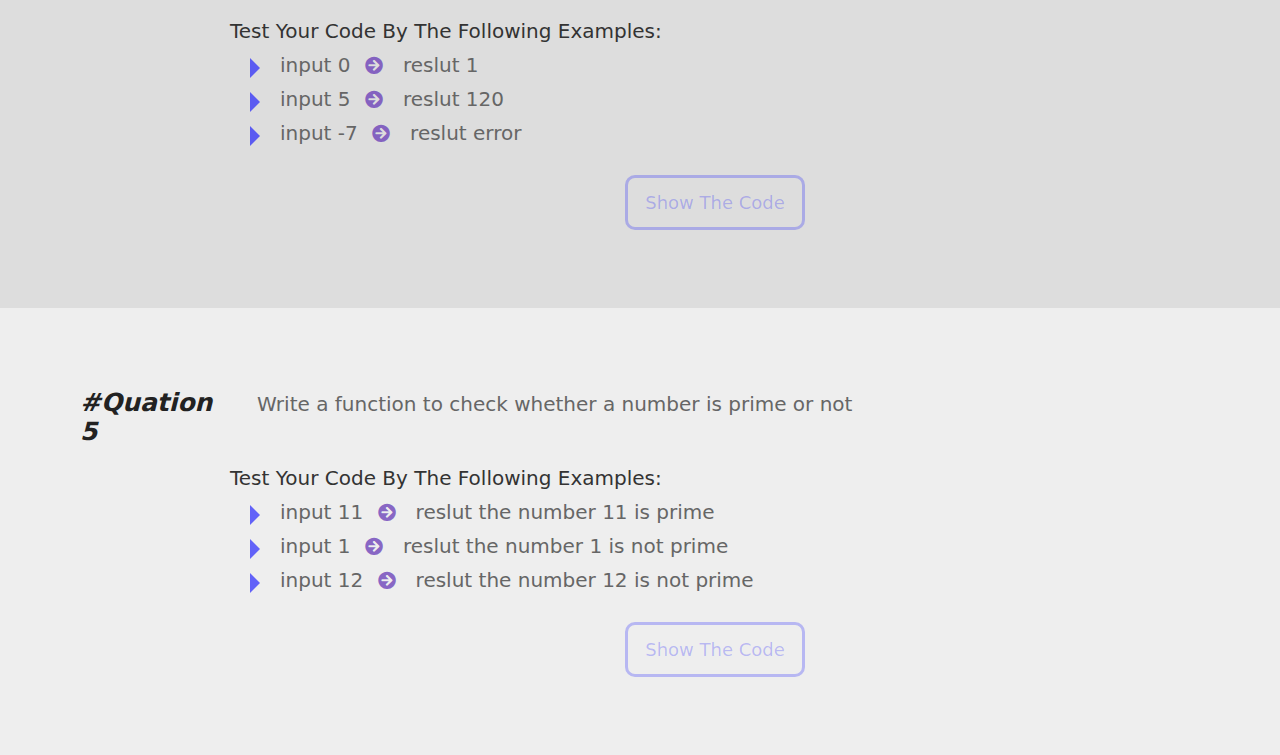
<file: Homeworks/views/homework2.html>
<!DOCTYPE html>
<html lang="en">

<head>
    <meta charset="UTF-8">
    <meta name="viewport" content="width=device-width, initial-scale=1.0">
    <link rel="stylesheet" href="https://use.fontawesome.com/releases/v5.15.4/css/all.css">
    <link rel="stylesheet" href="../assets/css/prism.css" />
    <link rel="stylesheet" href="../assets/css/style.css">
    <title>Homework2</title>
</head>

<body>
    <nav>
        <div class="name">Ali Ibrahim Abu Waked</div>
        <div class="menu">
            <i class="fas fa-bars" id="menu"></i>
        </div>
    </nav>
    <div class="menubar" id="menubar">
        <div class="links" id="links">
            <a href="../../index.html">Home</a>
        </div>
    </div>

    <div class="answer-information first-color-background   ">
        <span class="quation"><i>#Quation 1</i>
            <p>Write a PHP function that accepts an array of integers and return a new array afther removing odd numbers</p>
        </span>
        <div>
            <p>Test Your Code By The Following Examples:</p>
            <span class="reslut">
                <ul>
                    <li>input [1,2,3,4,5] <i class="fas fa-arrow-circle-right"></i>reslut [2,4]</li>
                    <li>input [5,4] <i class="fas fa-arrow-circle-right"></i>reslut [4]</li>
                    <li>input [3,5,7] <i class="fas fa-arrow-circle-right"></i>reslut []</li>
                </ul>
            </span>
        </div>
        <div class="show-code">
            <button type="button" class="button-show-code-1">show the code</button>
        </div>
        <div class="code language-php">
            <pre class="hidden-code pre-1">
            <code>
    &lt;?php
        function removeOddNumberFromArray(array $int)
        {
            return array_filter($int, function ($val) {
                if ($val % 2 == 0) {
                    return $val;
                }
            });
        } 
        removeOddNumberFromArray([2,4,6]); // return [2,4,6]
    ?&gt;
                </code>
            </pre>
        </div>
    </div>
    <div class="answer-information second-color-background   ">
        <span class="quation"><i>#Quation 2 </i>
            <p style="width:80%;">Write a PHP function that accepts an array of strings and return the longest string found in the
                array the function should have a 2nd argument the will hold the index of the item that have the longest string in the input array</p>
        </span>
        <div>
            <p>Test Your Code By The Following Examples:</p>
            <span class="reslut">
                <ul>
                    <li>input ['welcome','hello','hi'] <i class="fas fa-arrow-circle-right"></i>reslut welcome</li>
                    <li>input ['go to home','go to school'] <i class="fas fa-arrow-circle-right"></i>reslut go to school</li>
                    <li>input ['Hi I am Ahmed','Hello Iam Ali'] <i class="fas fa-arrow-circle-right"></i>reslut Hi I am Ahmed</li>
                </ul>
            </span>
        </div>
        <div class="show-code">
            <button type="button" class="button-show-code-2">show the code</button>
        </div>
        <div class="code language-php">
            <pre class="hidden-code pre-2">
            <code>
    &lt;?php
    function longetStringFromArray($array, &$len = 0)
    {
        $count = 0;
        foreach ($array as $key => $value) {
            if ($count < strlen($value)) {
                $count = strlen($value);
                $len = $key;
            }
        }
        return $array[$len];
    }

    longetStringFromArray(['hello', 'hi', 'go'], $index); // return hello
    ?&gt;
                </code>
            </pre>
        </div>
    </div>
    <div class="answer-information first-color-background">
        <span class="quation"><i>#Quation 3</i>
            <p>Write a function that accepts 2 arrays and return a new array that holds the value
                of muliplying each item in the first array by the corresponding item in the second array</p>
        </span>
        <div>
            <p>Test Your Code By The Following Examples:</p>
            <span class="reslut">
                <ul>
                    <li>input [1,3,4],[2,1,1] <i class="fas fa-arrow-circle-right"></i>reslut [2,3,4]</li>
                    <li>input [1,2],[1,5,6,7] <i class="fas fa-arrow-circle-right"></i>reslut [1,10,6,7]</li>
                    <li>input [2,2],[1,1] <i class="fas fa-arrow-circle-right"></i>reslut [2,2]</li>
                </ul>
            </span>
        </div>
        <div class="show-code">
            <button type="button" class="button-show-code-3">show the code</button>
        </div>
        <div class="code language-php">
            <pre class="hidden-code pre-3">
            <code>
    &lt;?php
    function multiplayTowArrayToggter(array $arry1, array $array2)
    {
        $count = count($arry1) > count($array2) ? count($arry1) : count($array2);
        for ($i = 0; $i < $count; $i++) {
            if (isset($arry[$i]) && isset($array2)) {
                $reslut[] = $arry1[$i] * $array2[$i];
            } elseif (isset($arry1[$i])) {
                $reslut[] = $arry1[$i];
            } elseif (isset($array2[$i])) {
                $reslut[] = $array2[$i];
            }
        }
        return $reslut;
    }
    multiplayTowArrayToggter([1,2,4],[2,3,2]); // return [2,6,8]
    ?&gt;
                </code>
            </pre>
        </div>
    </div>
    <div class="answer-information second-color-background   ">
        <span class="quation"><i>#Quation 4</i>
            <p>Write a function to calculate the factorial of a number (a non-negative integer). The function accepts the number as argument</p>
        </span>
        <div>
            <p>Test Your Code By The Following Examples:</p>
            <span class="reslut">
                <ul>
                    <li>input 0 <i class="fas fa-arrow-circle-right"></i>reslut 1</li>
                    <li>input 5 <i class="fas fa-arrow-circle-right"></i>reslut 120</li>
                    <li>input -7 <i class="fas fa-arrow-circle-right"></i>reslut error</li>
                </ul>
            </span>
        </div>
        <div class="show-code">
            <button type="button" class="button-show-code-4">show the code</button>
        </div>
        <div class="code language-php">
            <pre class="hidden-code pre-4">
            <code>
    &lt;?php
    function factorial($number)
    {
        if ($number < 0) {
            return  'error';
        }
        if ($number == 0 || $number == 1) {
            return 1;
        }
        return $number * factorial($number - 1);
    }
    factorial(3); // return 6
    ?&gt;
                </code>
            </pre>
        </div>
    </div>
    <div class="answer-information first-color-background   ">
        <span class="quation"><i>#Quation 5</i>
            <p>Write a function to check whether a number is prime or not</p>
        </span>
        <div>
            <p>Test Your Code By The Following Examples:</p>
            <span class="reslut">
                <ul>
                    <li>input 11 <i class="fas fa-arrow-circle-right"></i>reslut the number 11 is prime</li>
                    <li>input 1 <i class="fas fa-arrow-circle-right"></i>reslut the number 1 is not prime</li>
                    <li>input 12 <i class="fas fa-arrow-circle-right"></i>reslut the number 12 is not prime</li>
                </ul>
            </span>
        </div>
        <div class="show-code">
            <button type="button" class="button-show-code-5">show the code</button>
        </div>
        <div class="code language-php">
            <pre class="hidden-code pre-5">
            <code>
    &lt;?php
    function prime($number)
    {
        if ($number <= 1) {
            return "the number $number is not prime";
        }
        for ($i = 2; $i < $number - 1; $i++) {
            if ($number % $i == 0) {
                return "the number $number is not prime";;
            }
        }
        return "the number $number is prime";
    }
    prime(6); // return 'the number 6 is not prime'
    ?&gt;
                </code>
            </pre>
        </div>
    </div>

</body>
<script src="../assets/js/prism.js"></script>
<script src="../assets/js/javascript.js"></script>
<script>let active = 1;</script>
<script src="../assets/js/links.js"></script>
</html>
</file>
<file: Homeworks/assets/css/prism.css>
/* PrismJS 1.29.0
https://prismjs.com/download.html#themes=prism-okaidia&languages=markup+css+clike+javascript+markup-templating+php */
code[class*=language-],pre[class*=language-]{color:#f8f8f2;background:0 0;text-shadow:0 1px rgba(0,0,0,.3);font-family:Consolas,Monaco,'Andale Mono','Ubuntu Mono',monospace;font-size:1em;text-align:left;white-space:pre;word-spacing:normal;word-break:normal;word-wrap:normal;line-height:1.5;-moz-tab-size:4;-o-tab-size:4;tab-size:4;-webkit-hyphens:none;-moz-hyphens:none;-ms-hyphens:none;hyphens:none}pre[class*=language-]{padding:1em;margin:.5em 0;overflow:auto;border-radius:.3em}:not(pre)>code[class*=language-],pre[class*=language-]{background:#272822}:not(pre)>code[class*=language-]{padding:.1em;border-radius:.3em;white-space:normal}.token.cdata,.token.comment,.token.doctype,.token.prolog{color:#8292a2}.token.punctuation{color:#f8f8f2}.token.namespace{opacity:.7}.token.constant,.token.deleted,.token.property,.token.symbol,.token.tag{color:#f92672}.token.boolean,.token.number{color:#ae81ff}.token.attr-name,.token.builtin,.token.char,.token.inserted,.token.selector,.token.string{color:#a6e22e}.language-css .token.string,.style .token.string,.token.entity,.token.operator,.token.url,.token.variable{color:#f8f8f2}.token.atrule,.token.attr-value,.token.class-name,.token.function{color:#e6db74}.token.keyword{color:#66d9ef}.token.important,.token.regex{color:#fd971f}.token.bold,.token.important{font-weight:700}.token.italic{font-style:italic}.token.entity{cursor:help}
</file>
<file: Homeworks/assets/css/style.css>
* {
    padding: 0;
    margin: 0;
    box-sizing: border-box;
    outline: none;
    text-decoration: none;
    font-family: system-ui, -apple-system, BlinkMacSystemFont, 'Segoe UI', Roboto, Oxygen, Ubuntu, Cantarell, 'Open Sans', 'Helvetica Neue', sans-serif;
}
::selection {
    color: #3F51B5;
    background-color: #00bcd42e;
}
body {
    overflow-x: hidden;
}

nav {
    display: flex;
    align-items: center;
    margin-left: auto;
    margin-right: auto;
    background-color: blue;
    padding: 20px 60px;
    justify-content: space-between;
    color: #fff;
    font-size: 20px;
}

nav .name {
    font-weight: bold;
    cursor: default;
    user-select: none;
}


nav .links a:hover {
    color: red;
}

nav .menu i {
    cursor: pointer;
    transition: 0.5s;
    font-size: 20px;
}

nav .menu i:hover {
    opacity: 0.5;
}
.menubar::-webkit-scrollbar {
    width: 10px;
  }
.menubar {
    height: 100vh;
    overflow-y: scroll;
    scroll-margin: 0;
    padding-bottom: 5px;
    order: 100;
    position: absolute;
    width: 25%;
    background-color: blue;
    right: -100%;
    opacity: 0.5;
    top: 65px;
    transition: 0.5s;
}

.right {
    right: 0;
}

.container {
    width: 90%;
    margin-right: auto;
    margin-left: auto;
}

.first-color-background {
    padding: 80px 80px 50px;
    background-color: #eee;
}

.second-color-background {
    padding: 80px 80px 50px;
    background-color: #ddd;
}

.answer-information span {
    font-size: 20px;
    color: #666;
}


.answer-information span.quation {
    display: flex;
}

.answer-information span.quation p {
    line-height: 1.6;
    width: 85%;
}

.answer-information i {
    font-weight: bold;
    font-size: 25px;
    margin-right: 20px;
    color: #222;
}

.answer-information div {
    margin-top: 20px;
    margin-left: 150px;
}

.answer-information div p {
    font-size: 20px;
    font-weight: 500;
    color: #333;
}

.answer-information div ul {
    margin-left: 50px;
}

.answer-information div ul li {
    margin-top: 10px;
    list-style: none;
    position: relative;
}

.answer-information div ul li::after {
    content: '';
    position: absolute;
    border: #0000ff96 10px solid;
    top: 5px;
    left: -30px;
    border-right-color: transparent;
    border-bottom-color: transparent;
    border-top-color: transparent;
}

.answer-information div ul li i {
    color: #673ab7bf;
    font-size: 18px;
    margin-left: 8px;
}

.show-code {
    text-align: center;
}

button[type='button'] {
    font-size: 18px;
    margin-top: 10px;
    background-color: transparent;
    border-radius: 10px;
    width: 180px;
    height: 55px;
    cursor: pointer;
    color: #0000ff3b;
    text-transform: capitalize;
    border: 3px solid #0000ff3b;
    transition: 0.5s;
    font-weight: 500;
}

button[type='button']:hover {
    border-color: #0000ff96;
    color: #0000ff96;
}

.code {
    text-align: center;
}

.code pre {
    transition: 0.5s;
    /* width: 800px; */
    width: 800px;
    margin-left: auto;
    margin-right: auto;
    /* padding: 0; */
    padding: 0;

}

.hidden-code {
    padding: 0;
    height: 0px;
}

.display-code {
    height: 300px;

}

.menubar .links {
    display: flex;
    flex-direction: column;
    gap: 10px;
    padding-top: 30px;
}

.menubar .links a {
    display: inline-block;
    padding-left: 40px;
    margin-right: 15px;
    color: #fff;
    transition: 0.5s;
    font-size: 20px;
    padding-bottom: 20px;
    border-bottom: 2px solid #fff;
    transition: 0.5s;
    user-select: none;
}

.menubar .links a.active {
    /* cursor: default; */
    pointer-events: none;
    color: #03A9F4;
    border-bottom-color: #03A9F4;
}

.menubar .links a:hover {
    color: #03A9F4;
    border-bottom-color: #03A9F4;
}

@media screen and (max-width: 992px) and (min-width: 600px) {
    nav {
        padding: 20px 30px;
    }
    nav .name {
        font-size: 18px;
    } 
    .menubar {
        width: 40%;
    }
    .answer-information i  {
        font-size: 24px;
    }
    .answer-information span.quation {
        flex-direction: column;
    }
    .answer-information span.quation p {
        width: 100%;
        margin-top: 15px;
        font-size: 18px;
    }
    .answer-information div p {
        font-size: 20px;
    }
    .answer-information span {
        font-size: 18px;
    }

    .answer-information div {
        margin-top: 15px;
        margin-left: 33px;
    }
    button[type='button'] { 
        font-size: 18px;
        margin-top: 10px;
        border-radius: 8px;
        width: 160px;
        height: 45px;
    }
    .first-color-background {
        padding: 30px 30px 20px;
    }
    .second-color-background {
        padding: 30px 30px 20px;
    }
    .code pre  {
        width: 90%;
    }
}
@media screen and (max-width: 600px) {
    nav {
        padding: 20px;
    }
    nav .name {
        font-size: 16px;
    } 
    .menubar {
        width: 70%;
    }
    .answer-information i  {
        font-size: 22px;
    }
    .answer-information span.quation {
        flex-direction: column;
    }
    .answer-information span.quation p {
        width: 100%;
        margin-top: 15px;
        font-size: 16px;
    }
    .answer-information div p {
        font-size: 18px;
    }
    .answer-information span {
        font-size: 16px;
    }

    .answer-information div {
        margin-top: 15px;
        margin-left: 33px;
    }
    button[type='button'] { 
        font-size: 16px;
        margin-top: 10px;
        border-radius: 6px;
        width: 140px;
        height: 45px;
    }
    .first-color-background {
        padding: 30px 30px 20px;
    }
    .second-color-background {
        padding: 30px 30px 20px;
    }
    .code pre  {
        /* margin-left: -33px; */
        width: 102%;
    }
}
</file>
<file: prism.css>
/* PrismJS 1.29.0
https://prismjs.com/download.html#themes=prism-okaidia&languages=markup+css+clike+javascript+markup-templating+php */
code[class*=language-],pre[class*=language-]{color:#f8f8f2;background:0 0;text-shadow:0 1px rgba(0,0,0,.3);font-family:Consolas,Monaco,'Andale Mono','Ubuntu Mono',monospace;font-size:1em;text-align:left;white-space:pre;word-spacing:normal;word-break:normal;word-wrap:normal;line-height:1.5;-moz-tab-size:4;-o-tab-size:4;tab-size:4;-webkit-hyphens:none;-moz-hyphens:none;-ms-hyphens:none;hyphens:none}pre[class*=language-]{padding:1em;margin:.5em 0;overflow:auto;border-radius:.3em}:not(pre)>code[class*=language-],pre[class*=language-]{background:#272822}:not(pre)>code[class*=language-]{padding:.1em;border-radius:.3em;white-space:normal}.token.cdata,.token.comment,.token.doctype,.token.prolog{color:#8292a2}.token.punctuation{color:#f8f8f2}.token.namespace{opacity:.7}.token.constant,.token.deleted,.token.property,.token.symbol,.token.tag{color:#f92672}.token.boolean,.token.number{color:#ae81ff}.token.attr-name,.token.builtin,.token.char,.token.inserted,.token.selector,.token.string{color:#a6e22e}.language-css .token.string,.style .token.string,.token.entity,.token.operator,.token.url,.token.variable{color:#f8f8f2}.token.atrule,.token.attr-value,.token.class-name,.token.function{color:#e6db74}.token.keyword{color:#66d9ef}.token.important,.token.regex{color:#fd971f}.token.bold,.token.important{font-weight:700}.token.italic{font-style:italic}.token.entity{cursor:help}
</file>
